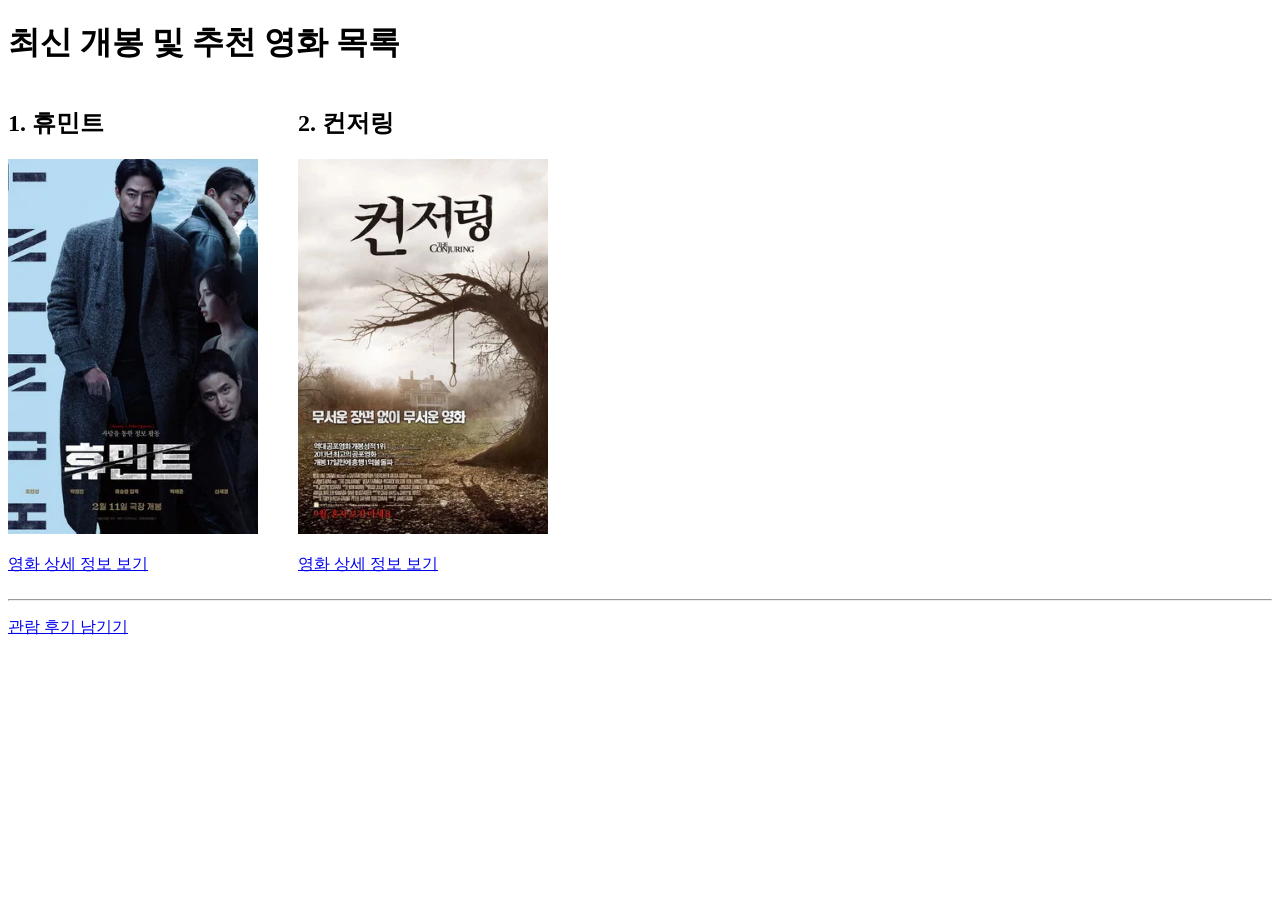
<file: index.html>
<!DOCTYPE html>
<html lang="ko">
<head>
    <meta charset="UTF-8">
    <title>영화 소개 사이트</title>
</head>
<body>
    <h1>최신 개봉 및 추천 영화 목록</h1>

    <div style="display: flex; gap: 40px;">
        
        <section>
            <h2>1. 휴민트</h2>
            <img src="images/poster1.jpg" alt="휴민트 포스터" width="250">
            <p><a href="movie/movie1.html">영화 상세 정보 보기</a></p>
        </section>

        <section>
            <h2>2. 컨저링</h2>
            <img src="images/poster2.jpg" alt="컨저링 포스터" width="250">
            <p><a href="movie/movie2.html">영화 상세 정보 보기</a></p>
        </section>
        
    </div>

    <hr>
    <p><a href="movie/form.html">관람 후기 남기기</a></p>
</body>
</html>
</file>
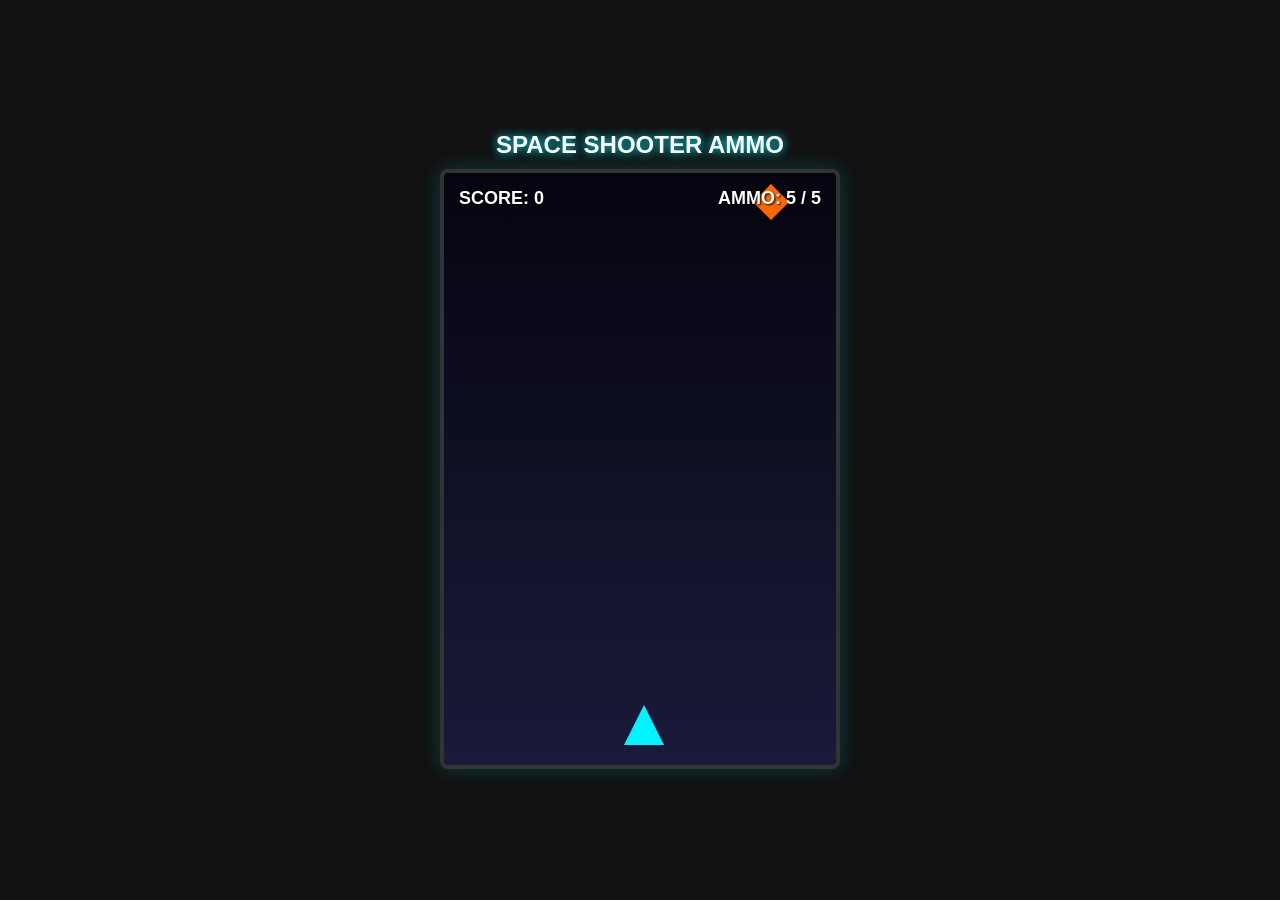
<file: GAME/shoot.html>
<!DOCTYPE html>
<html lang="ko">
<head>
    <meta charset="UTF-8">
    <meta name="viewport" content="width=device-width, initial-scale=1.0">
    <title>스페이스 슈터 - 최종 연동 버전</title>
    <link rel="stylesheet" href="shoot.css">
</head>
<body>

    <h1>SPACE SHOOTER AMMO</h1>
    <div id="game-container">
        <div id="ui-panel">
            <div id="scoreboard">SCORE: <span id="score">0</span></div>
            <div id="ammo-panel">AMMO: <span id="ammo-display">5 / 5</span></div>
        </div>
        
        <div id="player"></div>
        
        <div id="game-over">
            <h2>GAME OVER</h2>
            <div id="final-score">최종 점수: 0 점</div>
            
            <div id="ranking-board">
                <h3>🏆 TOP 5 RANKING</h3>
                <div id="ranking-list"></div>
            </div>

            <button id="restart-btn" onclick="resetGame()">다시 시작</button>
        </div>
    </div>

    <script src="shoot.js"></script>
</body>
</html>
</file>
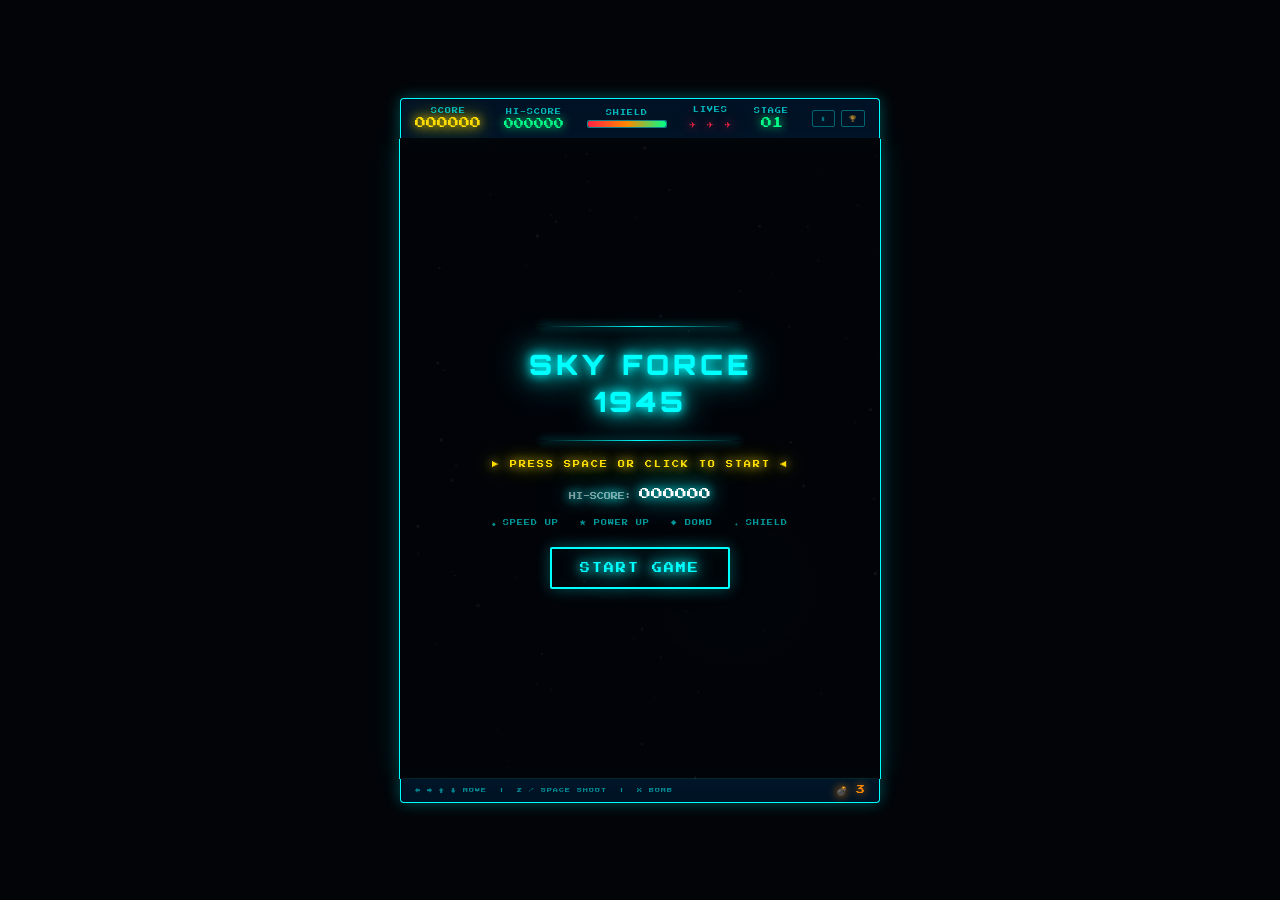
<file: GAME/shooting1945.html>
<!DOCTYPE html>
<html lang="ko">
<head>
<meta charset="UTF-8">
<meta name="viewport" content="width=device-width, initial-scale=1.0">
<title>SKY FORCE 1945</title>
<style>
  @import url('https://fonts.googleapis.com/css2?family=Press+Start+2P&family=Orbitron:wght@400;700;900&display=swap');

  :root {
    --neon-cyan: #00ffff;
    --neon-red: #ff2244;
    --neon-yellow: #ffdd00;
    --neon-green: #00ff88;
    --neon-orange: #ff8800;
    --bg-dark: #020408;
    --bg-deep: #050a10;
    --panel-bg: rgba(0, 20, 40, 0.9);
    --glow-cyan: 0 0 10px #00ffff, 0 0 20px #00ffff, 0 0 40px #00ffff;
    --glow-red: 0 0 10px #ff2244, 0 0 20px #ff2244;
    --glow-yellow: 0 0 10px #ffdd00, 0 0 20px #ffdd00;
  }

  * { margin: 0; padding: 0; box-sizing: border-box; }

  body {
    background: var(--bg-dark);
    display: flex;
    justify-content: center;
    align-items: center;
    min-height: 100vh;
    font-family: 'Press Start 2P', monospace;
    overflow: hidden;
    user-select: none;
  }

  #gameWrapper {
    position: relative;
    width: 480px;
    display: flex;
    flex-direction: column;
    align-items: center;
    gap: 0;
  }

  #hud {
    width: 480px;
    background: var(--panel-bg);
    border: 1px solid var(--neon-cyan);
    border-bottom: none;
    border-radius: 4px 4px 0 0;
    padding: 8px 14px;
    display: flex;
    justify-content: space-between;
    align-items: center;
    box-shadow: 0 0 15px rgba(0,255,255,0.3), inset 0 0 30px rgba(0,20,40,0.8);
    position: relative;
    z-index: 10;
  }

  .hud-item {
    display: flex;
    flex-direction: column;
    align-items: center;
    gap: 4px;
  }

  .hud-label {
    font-size: 6px;
    color: var(--neon-cyan);
    letter-spacing: 1px;
    opacity: 0.7;
  }

  .hud-value {
    font-size: 11px;
    color: white;
    text-shadow: var(--glow-cyan);
  }

  #scoreVal { color: var(--neon-yellow); text-shadow: var(--glow-yellow); }
  #livesVal { color: var(--neon-red); text-shadow: var(--glow-red); }
  #stageVal { color: var(--neon-green); text-shadow: 0 0 10px #00ff88; }

  #healthBar {
    width: 80px;
    height: 8px;
    background: rgba(255,255,255,0.1);
    border: 1px solid rgba(0,255,255,0.4);
    border-radius: 2px;
    overflow: hidden;
  }

  #healthFill {
    height: 100%;
    background: linear-gradient(90deg, #ff2244, #ff8800, #00ff88);
    transition: width 0.2s;
    border-radius: 2px;
    box-shadow: 0 0 8px #00ff88;
  }

  canvas {
    display: block;
    border-left: 1px solid var(--neon-cyan);
    border-right: 1px solid var(--neon-cyan);
    box-shadow: 
      0 0 30px rgba(0,255,255,0.15),
      -2px 0 15px rgba(0,255,255,0.1),
      2px 0 15px rgba(0,255,255,0.1);
    background: #020408;
  }

  #bottomBar {
    width: 480px;
    background: var(--panel-bg);
    border: 1px solid var(--neon-cyan);
    border-top: none;
    border-radius: 0 0 4px 4px;
    padding: 6px 14px;
    display: flex;
    justify-content: space-between;
    align-items: center;
    box-shadow: 0 0 15px rgba(0,255,255,0.3);
  }

  .controls-hint {
    font-size: 5px;
    color: rgba(0,255,255,0.5);
    letter-spacing: 1px;
  }

  #bombCount {
    font-size: 9px;
    color: var(--neon-orange);
    text-shadow: 0 0 10px #ff8800;
  }

  /* Overlay screens */
  #overlay {
    position: absolute;
    top: 40px;
    left: 0;
    width: 480px;
    height: 640px;
    display: flex;
    flex-direction: column;
    justify-content: center;
    align-items: center;
    background: rgba(2,4,8,0.92);
    z-index: 100;
    gap: 20px;
  }

  #overlay.hidden { display: none; }

  .overlay-title {
    font-family: 'Orbitron', sans-serif;
    font-size: 28px;
    font-weight: 900;
    color: var(--neon-cyan);
    text-shadow: var(--glow-cyan);
    letter-spacing: 4px;
    text-align: center;
    line-height: 1.3;
  }

  .overlay-sub {
    font-size: 7px;
    color: var(--neon-yellow);
    text-shadow: var(--glow-yellow);
    letter-spacing: 2px;
    text-align: center;
  }

  .overlay-score {
    font-size: 12px;
    color: white;
    text-shadow: var(--glow-cyan);
    text-align: center;
  }

  .btn {
    font-family: 'Press Start 2P', monospace;
    font-size: 10px;
    padding: 14px 28px;
    background: transparent;
    border: 2px solid var(--neon-cyan);
    color: var(--neon-cyan);
    cursor: pointer;
    letter-spacing: 2px;
    text-shadow: var(--glow-cyan);
    box-shadow: 0 0 15px rgba(0,255,255,0.3), inset 0 0 15px rgba(0,255,255,0.05);
    transition: all 0.2s;
    border-radius: 2px;
    text-transform: uppercase;
  }

  .btn:hover {
    background: rgba(0,255,255,0.1);
    box-shadow: var(--glow-cyan), inset 0 0 20px rgba(0,255,255,0.1);
    transform: scale(1.05);
  }

  .btn-red {
    border-color: var(--neon-red);
    color: var(--neon-red);
    text-shadow: var(--glow-red);
    box-shadow: 0 0 15px rgba(255,34,68,0.3), inset 0 0 15px rgba(255,34,68,0.05);
  }
  .btn-red:hover {
    background: rgba(255,34,68,0.1);
    box-shadow: var(--glow-red), inset 0 0 20px rgba(255,34,68,0.1);
  }

  .blink {
    animation: blink 1s step-end infinite;
  }

  @keyframes blink {
    0%, 100% { opacity: 1; }
    50% { opacity: 0; }
  }

  .scanline {
    position: absolute;
    top: 40px;
    left: 0;
    width: 480px;
    height: 640px;
    background: repeating-linear-gradient(
      0deg,
      transparent,
      transparent 2px,
      rgba(0,0,0,0.03) 2px,
      rgba(0,0,0,0.03) 4px
    );
    pointer-events: none;
    z-index: 5;
  }

  .logo-line {
    width: 200px;
    height: 1px;
    background: linear-gradient(90deg, transparent, var(--neon-cyan), transparent);
    box-shadow: 0 0 8px var(--neon-cyan);
  }

  #highScoreVal {
    font-size: 10px;
    color: var(--neon-green);
    text-shadow: 0 0 10px #00ff88;
  }

  .power-icons {
    display: flex;
    gap: 8px;
    font-size: 6px;
    color: rgba(0,255,255,0.6);
    letter-spacing: 1px;
  }

  #mobileControls { display: none; }

  /* Pause overlay */
  #pauseOverlay {
    position: absolute; top: 40px; left: 0;
    width: 480px; height: 640px;
    display: none; flex-direction: column;
    justify-content: center; align-items: center;
    background: rgba(2,4,8,0.88); z-index: 200; gap: 22px;
  }
  #pauseOverlay.active { display: flex; }

  .pause-title {
    font-family: 'Orbitron', sans-serif;
    font-size: 32px; font-weight: 900;
    color: var(--neon-cyan); text-shadow: var(--glow-cyan); letter-spacing: 6px;
  }
  .pause-btns { display: flex; flex-direction: column; gap: 14px; align-items: center; }

  .btn-sm {
    font-family: 'Press Start 2P', monospace;
    font-size: 9px; padding: 11px 24px; background: transparent;
    border: 2px solid var(--neon-cyan); color: var(--neon-cyan); cursor: pointer;
    letter-spacing: 2px; text-shadow: var(--glow-cyan);
    box-shadow: 0 0 12px rgba(0,255,255,0.25);
    transition: all 0.2s; border-radius: 2px; text-transform: uppercase;
  }
  .btn-sm:hover { background: rgba(0,255,255,0.1); box-shadow: var(--glow-cyan); transform: scale(1.05); }
  .btn-sm.red { border-color: var(--neon-red); color: var(--neon-red); text-shadow: var(--glow-red); box-shadow: 0 0 12px rgba(255,34,68,0.25); }
  .btn-sm.red:hover { background: rgba(255,34,68,0.1); box-shadow: var(--glow-red); }

  /* 랭킹 모달 */
  #rankingModal {
    position: absolute; top: 40px; left: 0;
    width: 480px; height: 640px;
    display: none; flex-direction: column;
    justify-content: center; align-items: center;
    background: rgba(2,4,8,0.95); z-index: 300; gap: 16px;
  }
  #rankingModal.active { display: flex; }

  .ranking-title {
    font-family: 'Orbitron', sans-serif; font-size: 20px; font-weight: 900;
    color: var(--neon-yellow); text-shadow: var(--glow-yellow); letter-spacing: 4px;
  }
  .ranking-sep { width: 320px; height: 1px; background: linear-gradient(90deg, transparent, var(--neon-yellow), transparent); }
  .ranking-table { width: 340px; border-collapse: collapse; }
  .ranking-table tr { border-bottom: 1px solid rgba(0,255,255,0.12); }
  .ranking-table td { padding: 11px 8px; font-size: 9px; color: white; letter-spacing: 1px; }
  .ranking-table td:first-child { width: 44px; text-align: center; }
  .ranking-table td:last-child  { text-align: right; color: var(--neon-yellow); }
  .r1 td { color: #ffd700 !important; font-size: 10px; }
  .r2 td:first-child { color: #c0c0c0 !important; }
  .r3 td:first-child { color: #cd7f32 !important; }
  .r-empty td { color: rgba(255,255,255,0.2) !important; }

  /* HUD 버튼 그룹 */
  #hudBtns { display: flex; gap: 6px; }
  .hud-btn {
    font-family: 'Press Start 2P', monospace; font-size: 6px; padding: 4px 7px;
    background: transparent; border: 1px solid rgba(0,255,255,0.35);
    color: rgba(0,255,255,0.65); cursor: pointer; border-radius: 2px;
    transition: all 0.18s; letter-spacing: 1px;
  }
  .hud-btn:hover { background: rgba(0,255,255,0.1); border-color: var(--neon-cyan); color: var(--neon-cyan); }

  @media (max-width: 520px) { #gameWrapper { transform: scale(0.85); transform-origin: top center; } }
</style>
</head>
<body>

<div id="gameWrapper">
  <!-- HUD -->
  <div id="hud">
    <div class="hud-item">
      <span class="hud-label">SCORE</span>
      <span class="hud-value" id="scoreVal">000000</span>
    </div>
    <div class="hud-item">
      <span class="hud-label">HI-SCORE</span>
      <span class="hud-value" id="highScoreVal">000000</span>
    </div>
    <div class="hud-item">
      <span class="hud-label">SHIELD</span>
      <div id="healthBar"><div id="healthFill" style="width:100%"></div></div>
    </div>
    <div class="hud-item">
      <span class="hud-label">LIVES</span>
      <span class="hud-value" id="livesVal">✈ ✈ ✈</span>
    </div>
    <div class="hud-item">
      <span class="hud-label">STAGE</span>
      <span class="hud-value" id="stageVal">01</span>
    </div>
    <div id="hudBtns">
      <button class="hud-btn" id="pauseBtn" title="P키">⏸</button>
      <button class="hud-btn" id="rankBtn" title="랭킹">🏆</button>
    </div>
  </div>

  <!-- Canvas -->
  <canvas id="gameCanvas" width="480" height="640"></canvas>

  <!-- Scanline overlay -->
  <div class="scanline"></div>

  <!-- Pause Overlay -->
  <div id="pauseOverlay">
    <div class="pause-title">PAUSED</div>
    <div class="logo-line"></div>
    <div class="pause-btns">
      <button class="btn-sm" id="resumeBtn">▶ RESUME</button>
      <button class="btn-sm" id="restartBtn">↺ RESTART</button>
      <button class="btn-sm red" id="mainMenuBtn">⌂ MAIN MENU</button>
    </div>
    <div style="font-size:6px;color:rgba(0,255,255,0.4);letter-spacing:1px;margin-top:8px">P KEY TO RESUME</div>
  </div>

  <!-- Ranking Modal -->
  <div id="rankingModal">
    <div class="ranking-title">🏆 TOP 5 RANKING</div>
    <div class="ranking-sep"></div>
    <table class="ranking-table" id="rankingTable"></table>
    <div class="ranking-sep"></div>
    <button class="btn-sm" id="rankCloseBtn">CLOSE</button>
  </div>

  <!-- Overlay -->
  <div id="overlay">
    <div class="logo-line"></div>
    <div class="overlay-title">SKY FORCE<br>1945</div>
    <div class="logo-line"></div>
    <div class="overlay-sub blink">▶ PRESS SPACE OR CLICK TO START ◀</div>
    <div class="overlay-score">
      <span style="font-size:7px;color:rgba(255,255,255,0.5)">HI-SCORE: </span>
      <span id="overlayHi">000000</span>
    </div>
    <div class="power-icons">
      ◆ SPEED UP &nbsp; ★ POWER UP &nbsp; ♦ BOMB &nbsp; ✦ SHIELD
    </div>
    <button class="btn" id="startBtn">START GAME</button>
  </div>

  <!-- Bottom bar -->
  <div id="bottomBar">
    <span class="controls-hint">← → ↑ ↓ MOVE &nbsp;|&nbsp; Z / SPACE SHOOT &nbsp;|&nbsp; X BOMB</span>
    <span id="bombCount">💣 3</span>
  </div>
</div>

<script>
const canvas = document.getElementById('gameCanvas');
const ctx = canvas.getContext('2d');

// roundRect 폴리필 (구버전 브라우저 대비)
if (!CanvasRenderingContext2D.prototype.roundRect) {
  CanvasRenderingContext2D.prototype.roundRect = function(x,y,w,h,r){
    r=Math.min(r,w/2,h/2);
    this.beginPath();
    this.moveTo(x+r,y);
    this.lineTo(x+w-r,y); this.arcTo(x+w,y,x+w,y+r,r);
    this.lineTo(x+w,y+h-r); this.arcTo(x+w,y+h,x+w-r,y+h,r);
    this.lineTo(x+r,y+h); this.arcTo(x,y+h,x,y+h-r,r);
    this.lineTo(x,y+r); this.arcTo(x,y,x+r,y,r);
    this.closePath();
    return this;
  };
}

const W = canvas.width;
const H = canvas.height;

// ─── Game State ───────────────────────────────────────────────
let state = 'menu'; // menu | playing | paused | gameover | stageclear
let score = 0;
let hiScore = parseInt(localStorage.getItem('sf1945_hi') || '0');
let rankings = JSON.parse(localStorage.getItem('sf1945_rankings') || '[]'); // [{score, stage, date}]
let lives = 3;
let stage = 1;
let bombs = 3;
let frameCount = 0;
let bossActive = false;
let stageEnemyCount = 0;
let stageKillCount = 0;

// ─── Keys ────────────────────────────────────────────────────
const keys = {};
document.addEventListener('keydown', e => {
  keys[e.code] = true;
  if (state === 'playing') {
    if (e.code === 'KeyX' || e.code === 'KeyB') useBomb();
  }
  if ((e.code === 'Space' || e.code === 'Enter') && state === 'menu') startGame();
  if ((e.code === 'Escape' || e.code === 'KeyP') && (state === 'playing' || state === 'paused')) {
    if (document.getElementById('rankingModal').classList.contains('active')) { hideRanking(); }
    else togglePause();
  }
  if ((e.code === 'Space' || e.code === 'Enter') && state === 'gameover') { state='menu'; showOverlay('menu'); }
  if (e.code === 'Space' && state === 'stageclear') nextStage();
  e.preventDefault();
});
document.addEventListener('keyup', e => { keys[e.code] = false; });

// ─── Entities ─────────────────────────────────────────────────
let player = null, bullets = [], enemyBullets = [], enemies = [], particles = [], powerups = [], boss = null;

// ─── Stars ───────────────────────────────────────────────────
const stars = [];
function initStars() {
  for (let i = 0; i < 120; i++) {
    stars.push({
      x: Math.random() * W,
      y: Math.random() * H,
      r: Math.random() * 1.5 + 0.2,
      speed: Math.random() * 1.5 + 0.3,
      brightness: Math.random()
    });
  }
}

// ─── Player ──────────────────────────────────────────────────
function createPlayer() {
  return {
    x: W / 2, y: H - 80,
    w: 36, h: 36,
    speed: 5,
    hp: 100, maxHp: 100,
    fireRate: 8,
    fireCooldown: 0,
    power: 1, // 1-5
    invincible: 0,
    trail: [],
    bombBlast: 0,
  };
}

// ─── Draw Player ─────────────────────────────────────────────
function drawPlayer(p) {
  if (p.invincible > 0 && Math.floor(p.invincible / 4) % 2 === 0) return;

  const x = p.x, y = p.y;

  // Engine glow
  ctx.save();
  const eg = ctx.createRadialGradient(x, y+22, 0, x, y+22, 18);
  eg.addColorStop(0, 'rgba(0,180,255,0.6)');
  eg.addColorStop(1, 'rgba(0,60,180,0)');
  ctx.fillStyle = eg;
  ctx.beginPath(); ctx.ellipse(x, y+22, 10, 18, 0, 0, Math.PI*2); ctx.fill();
  ctx.restore();

  // Thruster flame
  ctx.save();
  ctx.globalAlpha = 0.85 + Math.sin(frameCount*0.3)*0.15;
  const fl = ctx.createLinearGradient(x, y+18, x, y+32+Math.sin(frameCount*0.2)*6);
  fl.addColorStop(0, '#00ccff');
  fl.addColorStop(0.5, '#0044ff');
  fl.addColorStop(1, 'rgba(0,0,255,0)');
  ctx.fillStyle = fl;
  ctx.beginPath();
  ctx.moveTo(x-7, y+18);
  ctx.lineTo(x+7, y+18);
  ctx.lineTo(x, y+32+Math.sin(frameCount*0.2)*6);
  ctx.closePath();
  ctx.fill();
  ctx.restore();

  // Body
  ctx.save();
  // Main fuselage
  const bodyGrad = ctx.createLinearGradient(x-18, y-18, x+18, y+18);
  bodyGrad.addColorStop(0, '#bde8ff');
  bodyGrad.addColorStop(0.5, '#6acfff');
  bodyGrad.addColorStop(1, '#1a6099');
  ctx.fillStyle = bodyGrad;
  ctx.beginPath();
  ctx.moveTo(x, y-18);        // nose
  ctx.lineTo(x+5, y-5);
  ctx.lineTo(x+18, y+8);     // right wing tip
  ctx.lineTo(x+12, y+18);
  ctx.lineTo(x+6, y+12);
  ctx.lineTo(x, y+15);
  ctx.lineTo(x-6, y+12);
  ctx.lineTo(x-12, y+18);
  ctx.lineTo(x-18, y+8);
  ctx.lineTo(x-5, y-5);
  ctx.closePath();
  ctx.fill();

  // Cockpit
  ctx.fillStyle = 'rgba(0,220,255,0.7)';
  ctx.beginPath();
  ctx.ellipse(x, y-4, 5, 7, 0, 0, Math.PI*2);
  ctx.fill();

  // Wing stripe
  ctx.strokeStyle = 'rgba(0,200,255,0.5)';
  ctx.lineWidth = 1;
  ctx.beginPath(); ctx.moveTo(x-18, y+8); ctx.lineTo(x+18, y+8); ctx.stroke();

  ctx.restore();

  // Shield ring
  if (p.invincible > 0) {
    ctx.save();
    ctx.globalAlpha = p.invincible / 120;
    ctx.strokeStyle = '#00ffff';
    ctx.lineWidth = 2;
    ctx.shadowColor = '#00ffff';
    ctx.shadowBlur = 15;
    ctx.beginPath(); ctx.arc(x, y, 30, 0, Math.PI*2); ctx.stroke();
    ctx.restore();
  }
}

// ─── Bullets ─────────────────────────────────────────────────
function shoot() {
  const p = player;
  const bx = p.x, by = p.y - 20;
  const pw = p.power;

  if (pw === 1) {
    bullets.push({ x: bx, y: by, w: 3, h: 12, vy: -14, color: '#00ffff', dmg: 10 });
  } else if (pw === 2) {
    bullets.push({ x: bx-6, y: by, w: 3, h: 12, vy: -14, color: '#00ffff', dmg: 10 });
    bullets.push({ x: bx+6, y: by, w: 3, h: 12, vy: -14, color: '#00ffff', dmg: 10 });
  } else if (pw === 3) {
    bullets.push({ x: bx, y: by, w: 4, h: 14, vy: -15, color: '#ffff00', dmg: 12 });
    bullets.push({ x: bx-10, y: by, w: 3, h: 12, vy: -14, color: '#00ffff', dmg: 10 });
    bullets.push({ x: bx+10, y: by, w: 3, h: 12, vy: -14, color: '#00ffff', dmg: 10 });
  } else if (pw === 4) {
    bullets.push({ x: bx, y: by, w: 4, h: 14, vy: -15, color: '#ffff00', dmg: 15 });
    bullets.push({ x: bx-10, y: by, w: 3, h: 12, vy: -14, color: '#00ffff', dmg: 10 });
    bullets.push({ x: bx+10, y: by, w: 3, h: 12, vy: -14, color: '#00ffff', dmg: 10 });
    bullets.push({ x: bx-18, y: by+4, w: 3, h: 10, vy: -12, vx: -1, color: '#ff88ff', dmg: 8 });
    bullets.push({ x: bx+18, y: by+4, w: 3, h: 10, vy: -12, vx: 1, color: '#ff88ff', dmg: 8 });
  } else {
    bullets.push({ x: bx, y: by, w: 5, h: 16, vy: -16, color: '#ff4400', dmg: 20 });
    bullets.push({ x: bx-10, y: by, w: 4, h: 14, vy: -15, color: '#ffff00', dmg: 15 });
    bullets.push({ x: bx+10, y: by, w: 4, h: 14, vy: -15, color: '#ffff00', dmg: 15 });
    bullets.push({ x: bx-20, y: by+4, w: 3, h: 12, vy: -13, vx: -0.5, color: '#00ffff', dmg: 10 });
    bullets.push({ x: bx+20, y: by+4, w: 3, h: 12, vy: -13, vx: 0.5, color: '#00ffff', dmg: 10 });
  }
}

// ─── Enemies ─────────────────────────────────────────────────
const ENEMY_TYPES = {
  fighter: { hp: 20, speed: 1.5, score: 100, w: 28, h: 28, color: '#ff4444', fireRate: 80 },
  bomber:  { hp: 60, speed: 0.8, score: 250, w: 38, h: 32, color: '#ff8800', fireRate: 50 },
  fast:    { hp: 10, speed: 3.0, score: 150, w: 22, h: 22, color: '#ff22aa', fireRate: 120 },
  heavy:   { hp: 120, speed: 0.5, score: 400, w: 44, h: 40, color: '#aa44ff', fireRate: 40 },
};

function spawnEnemy(type, x, y, path) {
  const t = ENEMY_TYPES[type];
  enemies.push({
    type, x, y,
    w: t.w, h: t.h,
    hp: t.hp + (stage-1)*10,
    maxHp: t.hp + (stage-1)*10,
    speed: t.speed,
    score: t.score,
    color: t.color,
    fireRate: t.fireRate,
    fireCooldown: Math.random()*t.fireRate,
    path: path || null,
    pathIdx: 0,
    vx: 0, vy: t.speed,
    angle: 0,
    dead: false,
  });
  stageEnemyCount++;
}

function drawEnemy(e) {
  const x = e.x, y = e.y;
  ctx.save();
  ctx.translate(x, y);

  if (e.type === 'fighter') {
    const g = ctx.createLinearGradient(-14,-14,14,14);
    g.addColorStop(0,'#ff6666'); g.addColorStop(1,'#880000');
    ctx.fillStyle = g;
    ctx.beginPath();
    ctx.moveTo(0,14); ctx.lineTo(14,-10); ctx.lineTo(6,-4);
    ctx.lineTo(0,-14); ctx.lineTo(-6,-4); ctx.lineTo(-14,-10);
    ctx.closePath(); ctx.fill();
    ctx.fillStyle='#ffaaaa';
    ctx.beginPath(); ctx.ellipse(0,0,4,6,0,0,Math.PI*2); ctx.fill();
  } else if (e.type === 'bomber') {
    ctx.fillStyle = '#cc5500';
    ctx.beginPath();
    ctx.moveTo(0,18); ctx.lineTo(20,-8); ctx.lineTo(14,-14);
    ctx.lineTo(0,-10); ctx.lineTo(-14,-14); ctx.lineTo(-20,-8);
    ctx.closePath(); ctx.fill();
    ctx.fillStyle='#ff8844';
    ctx.fillRect(-6,-8,12,14);
    // engine nacelles
    ctx.fillStyle='#884400';
    ctx.beginPath(); ctx.ellipse(-15,-2,5,3,0.3,0,Math.PI*2); ctx.fill();
    ctx.beginPath(); ctx.ellipse(15,-2,5,3,-0.3,0,Math.PI*2); ctx.fill();
  } else if (e.type === 'fast') {
    ctx.fillStyle = '#ff22aa';
    ctx.beginPath();
    ctx.moveTo(0,11); ctx.lineTo(11,-4); ctx.lineTo(0,-11); ctx.lineTo(-11,-4);
    ctx.closePath(); ctx.fill();
    ctx.fillStyle='#ffaaee';
    ctx.beginPath(); ctx.arc(0,0,3,0,Math.PI*2); ctx.fill();
  } else if (e.type === 'heavy') {
    const g = ctx.createLinearGradient(-22,-20,22,20);
    g.addColorStop(0,'#cc88ff'); g.addColorStop(1,'#440088');
    ctx.fillStyle = g;
    ctx.beginPath();
    ctx.moveTo(0,20); ctx.lineTo(22,-6); ctx.lineTo(18,-18);
    ctx.lineTo(0,-12); ctx.lineTo(-18,-18); ctx.lineTo(-22,-6);
    ctx.closePath(); ctx.fill();
    ctx.fillStyle='rgba(200,150,255,0.5)';
    ctx.beginPath(); ctx.ellipse(0,-2,7,10,0,0,Math.PI*2); ctx.fill();
  }

  // HP bar
  if (e.hp < e.maxHp) {
    const bw = e.w;
    ctx.fillStyle='rgba(0,0,0,0.5)';
    ctx.fillRect(-bw/2, -e.h/2-8, bw, 4);
    ctx.fillStyle='#00ff88';
    ctx.fillRect(-bw/2, -e.h/2-8, bw*(e.hp/e.maxHp), 4);
  }

  ctx.restore();
}

// ─── Boss ────────────────────────────────────────────────────
// 보스 타입 목록 (스테이지에 따라 순환)
const BOSS_DEFS = [
  { name:'IRON EAGLE',   w:96, h:84,  color1:'#4488ff', color2:'#0022aa', auraColor:'100,160,255' },
  { name:'DEATH SERPENT',w:100,h:72,  color1:'#22cc44', color2:'#005511', auraColor:'50,200,80'  },
  { name:'CRIMSON SKULL',w:90, h:90,  color1:'#ff3322', color2:'#880000', auraColor:'255,60,40'  },
  { name:'VOID EMPRESS', w:104,h:88,  color1:'#cc44ff', color2:'#440088', auraColor:'180,60,255' },
  { name:'GOLDEN TYRANT',w:108,h:80,  color1:'#ffcc00', color2:'#884400', auraColor:'255,200,0'  },
];

function createBoss() {
  const idx = (stage - 1) % BOSS_DEFS.length;
  const def = BOSS_DEFS[idx];
  return {
    x: W/2, y: -80,
    w: def.w, h: def.h,
    hp: 800 + stage*200,
    maxHp: 800 + stage*200,
    phase: 1,
    vx: 1.5, vy: 0.8,
    targetY: 120,
    fireTimer: 0,
    angle: 0,
    pattern: 0,
    patternTimer: 0,
    arrived: false,
    dead: false,
    score: 5000 + stage*1000,
    bossType: idx,
    def: def,
  };
}

// ── 공통: 오라 + HP바 ──────────────────────────────────────────
function drawBossAura(b, r) {
  const hp = b.hp/b.maxHp;
  const aura = ctx.createRadialGradient(0,0,18,0,0,r);
  const [ar,ag,ab] = b.def.auraColor.split(',');
  aura.addColorStop(0, `rgba(${ar},${ag},${ab},${hp>0.5?0.28:0.45})`);
  aura.addColorStop(1, 'rgba(0,0,0,0)');
  ctx.fillStyle = aura;
  ctx.beginPath(); ctx.arc(0,0,r,0,Math.PI*2); ctx.fill();
}
function drawBossHPBar(b, hw) {
  const hp = b.hp/b.maxHp;
  const bw = hw*2;
  ctx.fillStyle='rgba(0,0,0,0.75)';
  ctx.fillRect(-hw, -b.h/2-14, bw, 8);
  const barGrad = ctx.createLinearGradient(-hw,-b.h/2-14, hw,-b.h/2-14);
  barGrad.addColorStop(0, hp>0.5?b.def.color1:'#ff2200');
  barGrad.addColorStop(1, hp>0.5?b.def.color2:'#880000');
  ctx.fillStyle = barGrad;
  ctx.fillRect(-hw, -b.h/2-14, bw*hp, 8);
  ctx.strokeStyle='rgba(255,255,255,0.25)'; ctx.lineWidth=1;
  ctx.strokeRect(-hw, -b.h/2-14, bw, 8);
}

// ── 보스 0: IRON EAGLE (파란 전투기형) ────────────────────────
function drawBoss0(b) {
  const hp = b.hp/b.maxHp;
  const pulse = Math.sin(frameCount*0.12)*3;
  const c1 = hp>0.5?b.def.color1:'#ff6644', c2 = hp>0.5?b.def.color2:'#aa2200';

  drawBossAura(b, 80);

  // 동체
  const bodyG = ctx.createLinearGradient(-20,-42,20,42);
  bodyG.addColorStop(0, c1); bodyG.addColorStop(1, c2);
  ctx.fillStyle = bodyG;
  ctx.beginPath();
  ctx.moveTo(0,-42);
  ctx.bezierCurveTo(12,-30, 16,-10, 14,20);
  ctx.lineTo(8,38); ctx.lineTo(0,30); ctx.lineTo(-8,38);
  ctx.lineTo(-14,20);
  ctx.bezierCurveTo(-16,-10, -12,-30, 0,-42);
  ctx.fill();

  // 왼쪽 날개
  ctx.beginPath();
  ctx.moveTo(-14,0); ctx.lineTo(-52,-8+pulse); ctx.lineTo(-48,22); ctx.lineTo(-14,24);
  ctx.closePath();
  ctx.fillStyle = c1; ctx.fill();
  // 오른쪽 날개
  ctx.beginPath();
  ctx.moveTo(14,0); ctx.lineTo(52,-8+pulse); ctx.lineTo(48,22); ctx.lineTo(14,24);
  ctx.closePath();
  ctx.fill();

  // 후미 날개
  ctx.beginPath();
  ctx.moveTo(-8,30); ctx.lineTo(-26,42+pulse*0.5); ctx.lineTo(-16,46); ctx.lineTo(-6,36);
  ctx.closePath(); ctx.fillStyle=c2; ctx.fill();
  ctx.beginPath();
  ctx.moveTo(8,30); ctx.lineTo(26,42+pulse*0.5); ctx.lineTo(16,46); ctx.lineTo(6,36);
  ctx.closePath(); ctx.fill();

  // 엔진 4개
  [-34,-18,18,34].forEach(ex=>{
    ctx.fillStyle='#001133';
    ctx.beginPath(); ctx.ellipse(ex,26,5,8,0,0,Math.PI*2); ctx.fill();
    const fl=ctx.createLinearGradient(ex,30,ex,46+pulse);
    fl.addColorStop(0,'rgba(80,180,255,0.9)'); fl.addColorStop(1,'rgba(0,80,255,0)');
    ctx.fillStyle=fl;
    ctx.beginPath(); ctx.moveTo(ex-4,30); ctx.lineTo(ex+4,30); ctx.lineTo(ex,46+pulse); ctx.closePath(); ctx.fill();
  });

  // 조종석
  const cockG=ctx.createLinearGradient(-8,-28,8,-4);
  cockG.addColorStop(0,'rgba(180,230,255,0.9)'); cockG.addColorStop(1,'rgba(60,140,220,0.5)');
  ctx.fillStyle=cockG;
  ctx.beginPath(); ctx.ellipse(0,-18,7,12,0,0,Math.PI*2); ctx.fill();

  // 미사일 포드 (날개 끝)
  [-48,48].forEach(mx=>{
    ctx.fillStyle='#223355';
    ctx.beginPath(); ctx.ellipse(mx,4,4,9,0,0,Math.PI*2); ctx.fill();
    ctx.fillStyle=hp>0.5?'#4488ff':'#ff4400';
    ctx.beginPath(); ctx.arc(mx,12,3,0,Math.PI*2); ctx.fill();
  });

  drawBossHPBar(b,60);
}

// ── 보스 1: DEATH SERPENT (녹색 다관절 뱀형) ──────────────────
function drawBoss1(b) {
  const hp = b.hp/b.maxHp;
  const t = frameCount*0.08;
  const c1=hp>0.5?b.def.color1:'#ff6622', c2=hp>0.5?b.def.color2:'#882200';

  drawBossAura(b, 76);

  // 몸통 세그먼트 (물결)
  const segs = 7;
  for(let i=segs-1;i>=0;i--){
    const si = i/(segs-1);
    const sx = Math.sin(t + i*0.7)*18*(1-si*0.4);
    const sy = -30 + i*13;
    const sr = 14-i*1.2;
    const sg = ctx.createRadialGradient(sx,sy,0,sx,sy,sr);
    sg.addColorStop(0, i===0?'#88ffaa':c1);
    sg.addColorStop(1, c2);
    ctx.fillStyle=sg;
    ctx.beginPath(); ctx.arc(sx,sy,sr,0,Math.PI*2); ctx.fill();
    // 비늘 무늬
    if(i>0){
      ctx.strokeStyle='rgba(0,255,100,0.3)'; ctx.lineWidth=1;
      ctx.beginPath(); ctx.arc(sx,sy,sr-3,Math.PI*0.2,Math.PI*0.8); ctx.stroke();
    }
  }

  // 머리
  const hx=Math.sin(t)*18, hy=-30;
  ctx.fillStyle=c1;
  ctx.beginPath();
  ctx.moveTo(hx,-44); ctx.lineTo(hx+18,-28); ctx.lineTo(hx+14,-14);
  ctx.lineTo(hx,-10); ctx.lineTo(hx-14,-14); ctx.lineTo(hx-18,-28);
  ctx.closePath(); ctx.fill();

  // 눈 (두개)
  [-7,7].forEach(ex=>{
    ctx.fillStyle='#ffff00';
    ctx.beginPath(); ctx.ellipse(hx+ex,-30,5,7,0.2*(ex>0?1:-1),0,Math.PI*2); ctx.fill();
    ctx.fillStyle='#000';
    ctx.beginPath(); ctx.ellipse(hx+ex,-30,2,4,0,0,Math.PI*2); ctx.fill();
    // 눈 빛
    ctx.fillStyle='rgba(255,255,100,0.7)';
    ctx.beginPath(); ctx.arc(hx+ex-1,-32,1.5,0,Math.PI*2); ctx.fill();
  });

  // 혀
  const tongueLen=12+Math.sin(t*3)*4;
  ctx.strokeStyle='#ff2244'; ctx.lineWidth=2.5;
  ctx.beginPath(); ctx.moveTo(hx,-10); ctx.lineTo(hx,-10+tongueLen); ctx.stroke();
  ctx.beginPath(); ctx.moveTo(hx,-10+tongueLen); ctx.lineTo(hx-5,-10+tongueLen+6); ctx.stroke();
  ctx.beginPath(); ctx.moveTo(hx,-10+tongueLen); ctx.lineTo(hx+5,-10+tongueLen+6); ctx.stroke();

  // 날개 (박쥐날개형)
  const wingFlap=Math.sin(t*2)*8;
  ctx.fillStyle=hp>0.5?'rgba(30,160,60,0.7)':'rgba(180,60,20,0.7)';
  ctx.beginPath();
  ctx.moveTo(-14,-10); ctx.quadraticCurveTo(-50,-20+wingFlap,-55,10+wingFlap);
  ctx.quadraticCurveTo(-40,20,-14,8); ctx.closePath(); ctx.fill();
  ctx.beginPath();
  ctx.moveTo(14,-10); ctx.quadraticCurveTo(50,-20+wingFlap,55,10+wingFlap);
  ctx.quadraticCurveTo(40,20,14,8); ctx.closePath(); ctx.fill();

  drawBossHPBar(b, 58);
}

// ── 보스 2: CRIMSON SKULL (붉은 해골 요새형) ──────────────────
function drawBoss2(b) {
  const hp = b.hp/b.maxHp;
  const t = frameCount;
  const rot = Math.sin(t*0.04)*0.08;

  drawBossAura(b, 78);
  ctx.rotate(rot);

  // 외부 회전 링
  ctx.strokeStyle=hp>0.5?'rgba(255,60,40,0.5)':'rgba(255,200,0,0.5)';
  ctx.lineWidth=4;
  ctx.setLineDash([12,8]);
  ctx.lineDashOffset=-t*0.8;
  ctx.beginPath(); ctx.arc(0,0,52,0,Math.PI*2); ctx.stroke();
  ctx.setLineDash([]);

  // 포탑 4개 (회전링 위)
  for(let i=0;i<4;i++){
    const a=i*Math.PI/2+t*0.02;
    const tx=Math.cos(a)*46, ty=Math.sin(a)*46;
    ctx.fillStyle=hp>0.5?'#881111':'#ffaa00';
    ctx.beginPath(); ctx.arc(tx,ty,7,0,Math.PI*2); ctx.fill();
    ctx.fillStyle='#330000';
    ctx.beginPath(); ctx.arc(tx,ty,3,0,Math.PI*2); ctx.fill();
  }

  ctx.rotate(-rot);

  // 해골 몸통 육각형
  ctx.fillStyle=hp>0.5?'#cc2211':'#ff4400';
  ctx.beginPath();
  for(let i=0;i<6;i++){
    const a=i*Math.PI/3-Math.PI/6;
    i===0?ctx.moveTo(Math.cos(a)*40,Math.sin(a)*40):ctx.lineTo(Math.cos(a)*40,Math.sin(a)*40);
  }
  ctx.closePath(); ctx.fill();

  // 해골 내부 어두운 패널
  ctx.fillStyle='rgba(0,0,0,0.4)';
  ctx.beginPath();
  for(let i=0;i<6;i++){
    const a=i*Math.PI/3-Math.PI/6;
    i===0?ctx.moveTo(Math.cos(a)*28,Math.sin(a)*28):ctx.lineTo(Math.cos(a)*28,Math.sin(a)*28);
  }
  ctx.closePath(); ctx.fill();

  // 눈구멍 2개
  const eyePulse=0.85+Math.sin(t*0.12)*0.15;
  [-13,13].forEach(ex=>{
    // 소켓
    ctx.fillStyle='#000';
    ctx.beginPath(); ctx.ellipse(ex,-8,9,11,0,0,Math.PI*2); ctx.fill();
    // 붉은 눈빛
    const eyeG=ctx.createRadialGradient(ex,-8,0,ex,-8,8);
    eyeG.addColorStop(0,`rgba(255,50,0,${eyePulse})`);
    eyeG.addColorStop(0.6,'rgba(180,0,0,0.5)');
    eyeG.addColorStop(1,'rgba(0,0,0,0)');
    ctx.fillStyle=eyeG;
    ctx.beginPath(); ctx.ellipse(ex,-8,8,10,0,0,Math.PI*2); ctx.fill();
  });

  // 코뼈
  ctx.fillStyle='rgba(0,0,0,0.7)';
  ctx.beginPath(); ctx.moveTo(-4,4); ctx.lineTo(4,4); ctx.lineTo(2,14); ctx.lineTo(-2,14); ctx.closePath(); ctx.fill();

  // 이빨
  ctx.fillStyle='rgba(220,220,200,0.85)';
  for(let i=0;i<5;i++){
    ctx.fillRect(-16+i*8, 20, 5, 10-(i%2)*3);
  }
  // 이빨 그림자
  ctx.fillStyle='rgba(0,0,0,0.3)';
  ctx.fillRect(-16, 20, 40, 2);

  // 중앙 코어 (에너지 구)
  const coreG=ctx.createRadialGradient(0,8,0,0,8,14);
  coreG.addColorStop(0,hp>0.5?'rgba(255,200,50,0.95)':'rgba(255,80,0,0.95)');
  coreG.addColorStop(1,'rgba(0,0,0,0)');
  ctx.fillStyle=coreG;
  ctx.beginPath(); ctx.arc(0,8,14,0,Math.PI*2); ctx.fill();

  drawBossHPBar(b, 60);
}

// ── 보스 3: VOID EMPRESS (보라 여왕 형태) ─────────────────────
function drawBoss3(b) {
  const hp = b.hp/b.maxHp;
  const t = frameCount;
  const breathe = Math.sin(t*0.06)*4;

  drawBossAura(b, 85);

  // 왕관 (위쪽 5개 뿔)
  const crownC = hp>0.5?'#dd88ff':'#ff8844';
  for(let i=0;i<5;i++){
    const cx=-28+i*14, baseY=-38;
    const tipH=12+(i===2?8:i===1||i===3?4:0);
    ctx.fillStyle=crownC;
    ctx.beginPath();
    ctx.moveTo(cx-5,baseY); ctx.lineTo(cx,baseY-tipH); ctx.lineTo(cx+5,baseY);
    ctx.closePath(); ctx.fill();
    // 보석
    if(i%2===0){
      ctx.fillStyle='rgba(255,255,150,0.9)';
      ctx.beginPath(); ctx.arc(cx,baseY-tipH*0.5,2.5,0,Math.PI*2); ctx.fill();
    }
  }

  // 망토 (뒤쪽)
  const cloakG=ctx.createLinearGradient(-52,0,52,44+breathe);
  cloakG.addColorStop(0,hp>0.5?'rgba(80,0,130,0.85)':'rgba(130,40,0,0.85)');
  cloakG.addColorStop(1,'rgba(0,0,0,0)');
  ctx.fillStyle=cloakG;
  ctx.beginPath();
  ctx.moveTo(-14,-30);
  ctx.quadraticCurveTo(-52,10,-50,44+breathe);
  ctx.quadraticCurveTo(-26,52,0,46+breathe);
  ctx.quadraticCurveTo(26,52,50,44+breathe);
  ctx.quadraticCurveTo(52,10,14,-30);
  ctx.closePath(); ctx.fill();

  // 몸체 (드레스형)
  const bodyG=ctx.createLinearGradient(-24,-36,24,38+breathe);
  bodyG.addColorStop(0,hp>0.5?'#cc55ff':'#ff6633');
  bodyG.addColorStop(0.5,hp>0.5?'#8800cc':'#cc2200');
  bodyG.addColorStop(1,hp>0.5?'#440066':'#661100');
  ctx.fillStyle=bodyG;
  ctx.beginPath();
  ctx.moveTo(0,-38);
  ctx.bezierCurveTo(18,-30,22,-10,20,10);
  ctx.quadraticCurveTo(28,30+breathe,16,42+breathe);
  ctx.quadraticCurveTo(0,48+breathe,-16,42+breathe);
  ctx.quadraticCurveTo(-28,30+breathe,-20,10);
  ctx.bezierCurveTo(-22,-10,-18,-30,0,-38);
  ctx.fill();

  // 팔 2개
  const armWave=Math.sin(t*0.07)*12;
  [[-1,1]].flat();
  // 왼팔
  ctx.strokeStyle=hp>0.5?'#aa44dd':'#dd4422'; ctx.lineWidth=8; ctx.lineCap='round';
  ctx.beginPath(); ctx.moveTo(-20,-10); ctx.quadraticCurveTo(-46,-10+armWave,-52,10+armWave); ctx.stroke();
  // 왼손 (구체)
  ctx.fillStyle=hp>0.5?'#ff88ff':'#ffaa44';
  ctx.beginPath(); ctx.arc(-52,10+armWave,9+Math.sin(t*0.15)*2,0,Math.PI*2); ctx.fill();
  ctx.fillStyle='rgba(255,255,255,0.5)';
  ctx.beginPath(); ctx.arc(-55,7+armWave,3,0,Math.PI*2); ctx.fill();
  // 오른팔
  ctx.strokeStyle=hp>0.5?'#aa44dd':'#dd4422'; ctx.lineWidth=8;
  ctx.beginPath(); ctx.moveTo(20,-10); ctx.quadraticCurveTo(46,-10-armWave,52,10-armWave); ctx.stroke();
  ctx.fillStyle=hp>0.5?'#ff88ff':'#ffaa44';
  ctx.beginPath(); ctx.arc(52,10-armWave,9+Math.sin(t*0.15+1)*2,0,Math.PI*2); ctx.fill();
  ctx.fillStyle='rgba(255,255,255,0.5)';
  ctx.beginPath(); ctx.arc(55,7-armWave,3,0,Math.PI*2); ctx.fill();

  // 얼굴
  ctx.fillStyle=hp>0.5?'#eeccff':'#ffddaa';
  ctx.beginPath(); ctx.ellipse(0,-20,13,16,0,0,Math.PI*2); ctx.fill();

  // 눈
  const eyeC=hp>0.5?'rgba(160,0,255,0.9)':'rgba(255,80,0,0.9)';
  [-6,6].forEach(ex=>{
    ctx.fillStyle='#000';
    ctx.beginPath(); ctx.ellipse(ex,-22,4,5,0,0,Math.PI*2); ctx.fill();
    ctx.fillStyle=eyeC;
    ctx.beginPath(); ctx.ellipse(ex,-22,3,4,0,0,Math.PI*2); ctx.fill();
    ctx.fillStyle='rgba(255,255,255,0.8)';
    ctx.beginPath(); ctx.arc(ex-1,-24,1.2,0,Math.PI*2); ctx.fill();
  });

  // 입
  ctx.strokeStyle='rgba(0,0,0,0.6)'; ctx.lineWidth=1.5;
  ctx.beginPath(); ctx.arc(0,-14,4,0.2,Math.PI-0.2); ctx.stroke();

  // 중앙 보석 (가슴)
  const gemG=ctx.createRadialGradient(0,-2,0,0,-2,10);
  gemG.addColorStop(0,'rgba(255,220,80,1)'); gemG.addColorStop(1,'rgba(200,100,0,0)');
  ctx.fillStyle=gemG;
  ctx.beginPath(); ctx.arc(0,-2,10,0,Math.PI*2); ctx.fill();

  drawBossHPBar(b, 64);
}

// ── 보스 4: GOLDEN TYRANT (황금 전차형 요새) ──────────────────
function drawBoss4(b) {
  const hp = b.hp/b.maxHp;
  const t = frameCount;
  const rumble = Math.sin(t*0.3)*1.5;

  drawBossAura(b, 82);

  // 무한궤도 (좌우 트랙)
  [-46,46].forEach(tx=>{
    ctx.fillStyle=hp>0.5?'#886600':'#884400';
    ctx.beginPath(); ctx.roundRect(tx-10,-32,20,68,6); ctx.fill();
    // 트랙 체인 무늬
    ctx.fillStyle='rgba(0,0,0,0.3)';
    for(let i=0;i<5;i++){
      ctx.fillRect(tx-9,-28+i*13,(t*2+i*7)%18>9?18:10,4);
    }
    // 구동 휠 (위아래)
    [[-26,true],[34,false]].forEach(([wy,isTop])=>{
      ctx.fillStyle=isTop?'#aabb00':'#664400';
      ctx.beginPath(); ctx.arc(tx,wy,9,0,Math.PI*2); ctx.fill();
      ctx.fillStyle='rgba(0,0,0,0.4)';
      ctx.beginPath(); ctx.arc(tx,wy,5,0,Math.PI*2); ctx.fill();
    });
  });

  // 차체 메인
  const hullG=ctx.createLinearGradient(-36,-30,36,36);
  hullG.addColorStop(0,hp>0.5?'#ffdd44':'#ff8800');
  hullG.addColorStop(0.5,hp>0.5?'#cc9900':'#cc4400');
  hullG.addColorStop(1,hp>0.5?'#886600':'#881100');
  ctx.fillStyle=hullG;
  ctx.beginPath(); ctx.roundRect(-36,-30,72,66,4); ctx.fill();

  // 장갑판 리벳
  ctx.fillStyle='rgba(255,255,200,0.3)';
  [[-28,-22],[28,-22],[-28,30],[28,30]].forEach(([rx,ry])=>{
    ctx.beginPath(); ctx.arc(rx+rumble*0.2,ry,3,0,Math.PI*2); ctx.fill();
  });

  // 터렛 베이스
  ctx.fillStyle=hp>0.5?'#ccaa00':'#cc5500';
  ctx.beginPath(); ctx.ellipse(0,-4,28,22,0,0,Math.PI*2); ctx.fill();

  // 터렛 포탑
  ctx.fillStyle=hp>0.5?'#ffee55':'#ff9900';
  ctx.beginPath(); ctx.roundRect(-18,-22,36,28,3); ctx.fill();

  // 주포 3개
  const gunColors=[hp>0.5?'#ffdd00':'#ff6600','#554400','#554400'];
  [-14,0,14].forEach((gx,gi)=>{
    ctx.fillStyle='#332200';
    ctx.beginPath(); ctx.roundRect(gx-4,-42,8,24,2); ctx.fill();
    ctx.fillStyle=gi===0?(hp>0.5?'#ffcc00':'#ff8800'):'#887733';
    ctx.beginPath(); ctx.arc(gx,-42,5,0,Math.PI*2); ctx.fill();
  });

  // 관측창 (조종석)
  const viewG=ctx.createLinearGradient(-10,-18,10,-4);
  viewG.addColorStop(0,'rgba(150,220,255,0.8)'); viewG.addColorStop(1,'rgba(50,100,200,0.4)');
  ctx.fillStyle=viewG;
  ctx.beginPath(); ctx.ellipse(0,-12,10,7,0,0,Math.PI*2); ctx.fill();
  // 창 반사
  ctx.fillStyle='rgba(255,255,255,0.5)';
  ctx.beginPath(); ctx.ellipse(-3,-14,4,2.5,0.4,0,Math.PI*2); ctx.fill();

  // 사이드 기관총
  [-32,32].forEach(sx=>{
    ctx.fillStyle='#443300';
    ctx.beginPath(); ctx.roundRect(sx-3,0,6,20,1); ctx.fill();
    ctx.fillStyle=hp>0.5?'#ffaa00':'#ff4400';
    ctx.beginPath(); ctx.arc(sx,20,4,0,Math.PI*2); ctx.fill();
    // 총구 화염 (랜덤)
    if(Math.random()<0.15){
      const muzzleG=ctx.createRadialGradient(sx,22,0,sx,22,6);
      muzzleG.addColorStop(0,'rgba(255,220,100,0.9)'); muzzleG.addColorStop(1,'rgba(255,100,0,0)');
      ctx.fillStyle=muzzleG;
      ctx.beginPath(); ctx.arc(sx,22,6,0,Math.PI*2); ctx.fill();
    }
  });

  // 황금 문양 (차체 정중앙)
  ctx.save();
  ctx.strokeStyle=`rgba(255,230,100,${0.4+Math.sin(t*0.1)*0.2})`;
  ctx.lineWidth=1.5;
  for(let i=0;i<6;i++){
    const a=i*Math.PI/3+t*0.01;
    ctx.beginPath(); ctx.moveTo(0,22); ctx.lineTo(Math.cos(a)*12,22+Math.sin(a)*10); ctx.stroke();
  }
  ctx.restore();

  drawBossHPBar(b, 62);
}

// ── 메인 drawBoss 디스패처 ─────────────────────────────────────
function drawBoss(b) {
  ctx.save();
  ctx.translate(b.x, b.y);
  switch(b.bossType) {
    case 0: drawBoss0(b); break;
    case 1: drawBoss1(b); break;
    case 2: drawBoss2(b); break;
    case 3: drawBoss3(b); break;
    case 4: drawBoss4(b); break;
    default: drawBoss0(b);
  }
  ctx.restore();
}

// ─── Particles ───────────────────────────────────────────────
function explode(x, y, count, colors) {
  for (let i = 0; i < count; i++) {
    const angle = Math.random() * Math.PI * 2;
    const speed = Math.random() * 4 + 1;
    particles.push({
      x, y,
      vx: Math.cos(angle) * speed,
      vy: Math.sin(angle) * speed,
      r: Math.random() * 4 + 1,
      life: Math.random() * 40 + 20,
      maxLife: 60,
      color: colors[Math.floor(Math.random()*colors.length)],
    });
  }
}

// ─── Powerups ────────────────────────────────────────────────
const POWERUP_TYPES = ['power','speed','bomb','shield','health'];
function spawnPowerup(x, y) {
  if (Math.random() > 0.35) return;
  const type = POWERUP_TYPES[Math.floor(Math.random()*POWERUP_TYPES.length)];
  powerups.push({ x, y, type, vy: 1.5, angle: 0, life: 400 });
}

function drawPowerup(p) {
  ctx.save();
  ctx.translate(p.x, p.y);
  ctx.rotate(p.angle);

  const colors = {
    power: ['#ffff00','#ff8800'],
    speed: ['#00ffff','#0088ff'],
    bomb: ['#ff4444','#ff0000'],
    shield: ['#00ff88','#008844'],
    health: ['#ff88ff','#ff44ff'],
  };
  const labels = { power:'P', speed:'S', bomb:'B', shield:'★', health:'+' };
  const [c1,c2] = colors[p.type];

  const g = ctx.createRadialGradient(0,0,4,0,0,14);
  g.addColorStop(0,c1); g.addColorStop(1,c2);
  ctx.fillStyle = g;
  ctx.beginPath(); ctx.arc(0,0,14,0,Math.PI*2); ctx.fill();

  ctx.strokeStyle='rgba(255,255,255,0.6)';
  ctx.lineWidth=1.5;
  ctx.stroke();

  ctx.fillStyle='white';
  ctx.font = `bold 10px 'Press Start 2P'`;
  ctx.textAlign='center';
  ctx.textBaseline='middle';
  ctx.fillText(labels[p.type], 0, 1);
  ctx.restore();
}

function applyPowerup(type) {
  const p = player;
  switch(type) {
    case 'power':
      p.power = Math.min(5, p.power + 1);
      showMsg('POWER UP!', '#ffff00');
      break;
    case 'speed':
      p.speed = Math.min(9, p.speed + 1);
      showMsg('SPEED UP!', '#00ffff');
      break;
    case 'bomb':
      bombs = Math.min(5, bombs + 1);
      showMsg('BOMB GET!', '#ff4444');
      updateBombCount();
      break;
    case 'shield':
      p.invincible = Math.min(300, p.invincible + 200);
      showMsg('SHIELD!', '#00ff88');
      break;
    case 'health':
      p.hp = Math.min(p.maxHp, p.hp + 30);
      updateHealthBar();
      showMsg('REPAIR!', '#ff88ff');
      break;
  }
}

// ─── Messages ────────────────────────────────────────────────
const msgs = [];
function showMsg(text, color) {
  msgs.push({ text, color, x: W/2, y: H/2, life: 80, vy: -0.5 });
}

// ─── Enemy Spawn Waves ────────────────────────────────────────
const waves = [];
let waveTimer = 0;
let currentWave = 0;

function buildWaves() {
  const w = [];
  const totalWaves = 8 + stage * 2;

  for (let i = 0; i < totalWaves; i++) {
    const delay = i * (180 - stage*10);
    if (i % 4 === 0) {
      w.push({ delay, fn: () => {
        for (let j=0;j<3;j++) spawnEnemy('fighter', 80+j*100, -30);
      }});
    } else if (i % 4 === 1) {
      w.push({ delay, fn: () => {
        for (let j=0;j<2;j++) spawnEnemy('bomber', 140+j*140, -40);
      }});
    } else if (i % 4 === 2) {
      w.push({ delay, fn: () => {
        for (let j=0;j<5;j++) spawnEnemy('fast', 50+j*80, -20);
      }});
    } else {
      w.push({ delay, fn: () => {
        spawnEnemy('heavy', W/2-60, -50);
        spawnEnemy('heavy', W/2+60, -50);
      }});
    }
  }
  // Boss wave
  w.push({ delay: totalWaves*(180-stage*10)+200, fn: () => {
    bossActive = true;
    boss = createBoss();
    showMsg('BOSS!', '#ff0000');
  }});
  return w;
}

// ─── Bomb ─────────────────────────────────────────────────────
function useBomb() {
  if (bombs <= 0) return;
  bombs--;
  updateBombCount();
  player.bombBlast = 60;
  // Damage all enemies
  enemies.forEach(e => { e.hp -= 200; });
  if (bossActive && boss) boss.hp -= 400;
  explode(W/2, H/2, 80, ['#ff8800','#ffff00','#ff4400','#ffffff']);
  showMsg('BOMB!', '#ff8800');
}

// ─── Collision ───────────────────────────────────────────────
function rectHit(ax,ay,aw,ah, bx,by,bw,bh) {
  return ax-aw/2 < bx+bw/2 && ax+aw/2 > bx-bw/2 &&
         ay-ah/2 < by+bh/2 && ay+ah/2 > by-bh/2;
}

// ─── HUD Update ──────────────────────────────────────────────
function updateHUD() {
  document.getElementById('scoreVal').textContent = String(score).padStart(6,'0');
  document.getElementById('highScoreVal').textContent = String(hiScore).padStart(6,'0');
  document.getElementById('stageVal').textContent = String(stage).padStart(2,'0');
  const l = ['✈','✈','✈'].slice(0,Math.max(0,lives)).join(' ');
  document.getElementById('livesVal').textContent = l || '---';
}

function updateHealthBar() {
  const pct = (player.hp / player.maxHp) * 100;
  document.getElementById('healthFill').style.width = pct + '%';
}

function updateBombCount() {
  document.getElementById('bombCount').textContent = '💣 ' + bombs;
}

// ─── Overlay ─────────────────────────────────────────────────
function showOverlay(type) {
  const ov = document.getElementById('overlay');
  ov.classList.remove('hidden');
  const title = ov.querySelector('.overlay-title');
  const sub = ov.querySelector('.overlay-sub');
  const btn = ov.querySelector('.btn');
  const scoreEl = ov.querySelector('.overlay-score');

  document.getElementById('overlayHi').textContent = String(hiScore).padStart(6,'0');

  if (type === 'menu') {
    title.innerHTML = 'SKY FORCE<br>1945';
    sub.textContent = '▶ PRESS SPACE OR CLICK TO START ◀';
    sub.classList.add('blink');
    btn.textContent = 'START GAME';
    btn.className = 'btn';
    scoreEl.style.display='block';
  } else if (type === 'gameover') {
    title.innerHTML = 'GAME OVER';
    title.style.color='#ff2244';
    title.style.textShadow='0 0 10px #ff2244, 0 0 20px #ff2244';
    sub.textContent = 'SCORE: ' + String(score).padStart(6,'0');
    sub.classList.remove('blink');
    btn.textContent = 'TRY AGAIN';
    btn.className = 'btn btn-red';
    scoreEl.style.display='none';
  } else if (type === 'stageclear') {
    title.innerHTML = `STAGE ${stage}<br>CLEAR!`;
    title.style.color='#00ff88';
    title.style.textShadow='0 0 10px #00ff88, 0 0 20px #00ff88';
    sub.textContent = '▶ PRESS SPACE TO CONTINUE ◀';
    sub.classList.add('blink');
    btn.textContent = 'NEXT STAGE';
    btn.className = 'btn';
    scoreEl.style.display='none';
  }
}

function hideOverlay() {
  document.getElementById('overlay').classList.add('hidden');
  document.querySelector('.overlay-title').style.color='';
  document.querySelector('.overlay-title').style.textShadow='';
}

// ─── Game Init ───────────────────────────────────────────────
function startGame() {
  score = 0; lives = 3; stage = 1; bombs = 3;
  player = createPlayer();
  bullets = []; enemyBullets = []; enemies = [];
  particles = []; powerups = [];
  boss = null; bossActive = false;
  stageEnemyCount = 0; stageKillCount = 0;
  waveTimer = 0; currentWave = 0;
  waves.length = 0;
  const built = buildWaves();
  built.forEach(w => waves.push(w));
  frameCount = 0;
  updateHUD(); updateHealthBar(); updateBombCount();
  hideOverlay();
  state = 'playing';
}

function nextStage() {
  stage++;
  bombs = Math.min(5, bombs + 1);
  player.hp = player.maxHp;
  bullets = []; enemyBullets = []; enemies = [];
  particles = []; powerups = [];
  boss = null; bossActive = false;
  stageEnemyCount = 0; stageKillCount = 0;
  waveTimer = 0; currentWave = 0;
  waves.length = 0;
  const built = buildWaves();
  built.forEach(w => waves.push(w));
  updateHUD(); updateHealthBar(); updateBombCount();
  hideOverlay();
  state = 'playing';
}

function togglePause() {
  if (state === 'playing') {
    state = 'paused';
    document.getElementById('pauseOverlay').classList.add('active');
  } else if (state === 'paused') {
    state = 'playing';
    document.getElementById('pauseOverlay').classList.remove('active');
  }
}

function resumeGame() {
  if (state !== 'paused') return;
  state = 'playing';
  document.getElementById('pauseOverlay').classList.remove('active');
}

function restartGame() {
  document.getElementById('pauseOverlay').classList.remove('active');
  startGame();
}

function goMainMenu() {
  document.getElementById('pauseOverlay').classList.remove('active');
  state = 'menu';
  showOverlay('menu');
}

function playerDie() {
  explode(player.x, player.y, 60, ['#00ffff','#0088ff','#ffffff','#ffff00']);
  lives--;
  updateHUD();
  if (lives <= 0) {
    if (score > hiScore) { hiScore = score; localStorage.setItem('sf1945_hi', hiScore); }
    saveRanking(score, stage);
    state = 'gameover';
    showOverlay('gameover');
  } else {
    player.hp = player.maxHp;
    player.x = W/2; player.y = H-80;
    player.invincible = 180;
    player.power = Math.max(1, player.power - 1);
    updateHealthBar();
  }
}

// ─── Update ──────────────────────────────────────────────────
function update() {
  if (state !== 'playing') return;
  frameCount++;

  // Stars
  stars.forEach(s => {
    s.y += s.speed;
    if (s.y > H) { s.y = 0; s.x = Math.random()*W; }
  });

  // Player movement
  const p = player;
  if (keys['ArrowLeft']  || keys['KeyA']) p.x -= p.speed;
  if (keys['ArrowRight'] || keys['KeyD']) p.x += p.speed;
  if (keys['ArrowUp']    || keys['KeyW']) p.y -= p.speed;
  if (keys['ArrowDown']  || keys['KeyS']) p.y += p.speed;
  p.x = Math.max(p.w/2, Math.min(W-p.w/2, p.x));
  p.y = Math.max(p.h/2, Math.min(H-p.h/2, p.y));

  // Trail
  p.trail.push({x:p.x, y:p.y+20});
  if (p.trail.length > 12) p.trail.shift();

  // Shoot
  p.fireCooldown--;
  if ((keys['Space'] || keys['KeyZ']) && p.fireCooldown <= 0) {
    shoot();
    p.fireCooldown = p.fireRate;
  }

  if (p.invincible > 0) p.invincible--;
  if (p.bombBlast > 0) p.bombBlast--;

  // Bullets
  for (let i = bullets.length-1; i >= 0; i--) {
    const b = bullets[i];
    b.y += b.vy;
    if (b.vx) b.x += b.vx;
    if (b.y < -20 || b.x < -20 || b.x > W+20) { bullets.splice(i,1); continue; }

    // Hit enemies
    let hit = false;
    for (let j = enemies.length-1; j >= 0; j--) {
      const e = enemies[j];
      if (rectHit(b.x,b.y,b.w,b.h, e.x,e.y,e.w,e.h)) {
        e.hp -= b.dmg;
        explode(b.x, b.y, 5, ['#ffff00','#ffffff']);
        bullets.splice(i,1); hit=true;
        if (e.hp <= 0 && !e.dead) {
          e.dead=true;
          score += e.score; stageKillCount++;
          explode(e.x,e.y,25,['#ff4400','#ff8800','#ffff00','#ffffff']);
          spawnPowerup(e.x, e.y);
          enemies.splice(j,1);
          updateHUD();
        }
        break;
      }
    }
    if (hit) continue;

    // Hit boss
    if (bossActive && boss && !boss.dead) {
      if (rectHit(b.x,b.y,b.w,b.h, boss.x,boss.y,boss.w,boss.h)) {
        boss.hp -= b.dmg;
        explode(b.x,b.y,4,['#aa44ff','#ffffff']);
        bullets.splice(i,1);
        if (boss.hp <= 0) {
          boss.dead=true; bossActive=false;
          score += boss.score;
          for(let k=0;k<120;k++) {
            setTimeout(()=>explode(boss.x+Math.random()*100-50,boss.y+Math.random()*80-40,8,['#ff4400','#ffaa00','#ff0000','#ffffff','#aa44ff']),k*30);
          }
          updateHUD();
          setTimeout(()=>{ state='stageclear'; showOverlay('stageclear'); }, 3000);
        }
      }
    }
  }

  // Enemy bullets
  for (let i = enemyBullets.length-1; i >= 0; i--) {
    const b = enemyBullets[i];
    b.x += b.vx; b.y += b.vy;
    if (b.y > H+10 || b.x < -10 || b.x > W+10) { enemyBullets.splice(i,1); continue; }
    if (p.invincible <= 0 && rectHit(b.x,b.y,6,6, p.x,p.y,p.w*0.7,p.h*0.7)) {
      enemyBullets.splice(i,1);
      p.hp -= b.dmg;
      p.invincible = 30;
      explode(p.x,p.y,8,['#ff2244','#ffffff']);
      updateHealthBar();
      if (p.hp <= 0) playerDie();
    }
  }

  // Enemy update
  for (let i = enemies.length-1; i >= 0; i--) {
    const e = enemies[i];
    // Movement
    if (e.path) {
      const pt = e.path[e.pathIdx];
      if (pt) {
        const dx = pt.x-e.x, dy = pt.y-e.y;
        const dist = Math.sqrt(dx*dx+dy*dy);
        if (dist < 4) { e.pathIdx++; }
        else { e.x += dx/dist*e.speed*1.5; e.y += dy/dist*e.speed*1.5; }
      } else { e.y += e.speed*0.5; }
    } else {
      e.y += e.speed;
      e.x += Math.sin(frameCount*0.03+i)*0.8;
    }

    if (e.y > H+60) { enemies.splice(i,1); continue; }

    // Enemy shoot
    e.fireCooldown--;
    if (e.fireCooldown <= 0) {
      e.fireCooldown = e.fireRate;
      const dx = p.x-e.x, dy = p.y-e.y;
      const d = Math.sqrt(dx*dx+dy*dy);
      const spd = 3+stage*0.3;
      enemyBullets.push({ x:e.x, y:e.y+10, vx:dx/d*spd, vy:dy/d*spd, dmg:12, color:e.color });
    }

    // Hit player
    if (p.invincible <= 0 && rectHit(e.x,e.y,e.w*0.8,e.h*0.8, p.x,p.y,p.w*0.7,p.h*0.7)) {
      p.hp -= 30; p.invincible=60;
      explode(p.x,p.y,15,['#ff2244','#ff8800','#ffffff']);
      updateHealthBar();
      if (p.hp <= 0) playerDie();
    }
  }

  // Boss update
  if (bossActive && boss && !boss.dead) {
    const b = boss;
    if (!b.arrived) {
      b.y += 1.5;
      if (b.y >= b.targetY) b.arrived = true;
    } else {
      b.x += b.vx;
      if (b.x > W-60 || b.x < 60) b.vx *= -1;
      b.patternTimer++;

      // Phase 2
      if (b.hp < b.maxHp * 0.5) b.phase = 2;

      // Fire patterns
      b.fireTimer++;
      const fr = b.phase === 1 ? 35 : 20;
      if (b.fireTimer % fr === 0) {
        const count = b.phase === 1 ? 5 : 8;
        for (let i=0; i<count; i++) {
          const a = (Math.PI/count)*i + (b.patternTimer*0.02);
          const spd = b.phase===1 ? 3 : 4;
          enemyBullets.push({ x:b.x, y:b.y+20, vx:Math.cos(a)*spd, vy:Math.sin(a)*spd+1, dmg:15, color:'#ff44ff' });
        }
      }
      // Aimed shot
      if (b.fireTimer % 60 === 0) {
        const dx=p.x-b.x, dy=p.y-b.y;
        const d=Math.sqrt(dx*dx+dy*dy);
        const spd=5;
        enemyBullets.push({ x:b.x-35,y:b.y+30, vx:dx/d*spd, vy:dy/d*spd, dmg:20, color:'#ff0000' });
        enemyBullets.push({ x:b.x+35,y:b.y+30, vx:dx/d*spd, vy:dy/d*spd, dmg:20, color:'#ff0000' });
      }
    }

    // Hit player
    if (p.invincible<=0 && rectHit(b.x,b.y,b.w*0.8,b.h*0.8, p.x,p.y,p.w*0.7,p.h*0.7)) {
      p.hp-=40; p.invincible=60;
      updateHealthBar();
      if(p.hp<=0) playerDie();
    }
  }

  // Waves
  if (!bossActive) {
    waveTimer++;
    if (currentWave < waves.length && waveTimer >= waves[currentWave].delay) {
      waves[currentWave].fn();
      currentWave++;
    }
  }

  // Powerups
  for (let i = powerups.length-1; i >= 0; i--) {
    const pu = powerups[i];
    pu.y += pu.vy;
    pu.angle += 0.04;
    pu.life--;
    if (pu.y > H+20 || pu.life<=0) { powerups.splice(i,1); continue; }
    if (rectHit(pu.x,pu.y,28,28, p.x,p.y,p.w,p.h)) {
      applyPowerup(pu.type);
      explode(pu.x,pu.y,12,['#ffffff','#ffff00','#00ffff']);
      powerups.splice(i,1);
    }
  }

  // Particles
  for (let i = particles.length-1; i >= 0; i--) {
    const pt = particles[i];
    pt.x += pt.vx; pt.y += pt.vy;
    pt.vy += 0.05;
    pt.life--;
    pt.r *= 0.97;
    if (pt.life <= 0 || pt.r < 0.3) particles.splice(i,1);
  }

  // Messages
  for (let i = msgs.length-1; i >= 0; i--) {
    const m = msgs[i];
    m.y += m.vy; m.life--;
    if (m.life<=0) msgs.splice(i,1);
  }
}

// ─── Draw ────────────────────────────────────────────────────
function draw() {
  // Background
  ctx.fillStyle = '#020408';
  ctx.fillRect(0,0,W,H);

  // Nebula
  const neb = ctx.createRadialGradient(W*0.3, H*0.4, 0, W*0.3, H*0.4, 200);
  neb.addColorStop(0,'rgba(20,0,60,0.3)'); neb.addColorStop(1,'transparent');
  ctx.fillStyle=neb; ctx.fillRect(0,0,W,H);
  const neb2 = ctx.createRadialGradient(W*0.7, H*0.7, 0, W*0.7, H*0.7, 180);
  neb2.addColorStop(0,'rgba(0,30,60,0.3)'); neb2.addColorStop(1,'transparent');
  ctx.fillStyle=neb2; ctx.fillRect(0,0,W,H);

  // Stars
  stars.forEach(s => {
    ctx.globalAlpha = 0.4 + Math.sin(frameCount*0.02+s.brightness*10)*0.3;
    ctx.fillStyle='#ffffff';
    ctx.beginPath(); ctx.arc(s.x,s.y,s.r,0,Math.PI*2); ctx.fill();
  });
  ctx.globalAlpha=1;

  // Bomb blast
  if (player && player.bombBlast > 0) {
    const alpha = player.bombBlast/60*0.4;
    ctx.fillStyle=`rgba(255,140,0,${alpha})`;
    ctx.fillRect(0,0,W,H);
    ctx.fillStyle=`rgba(255,255,200,${alpha*0.5})`;
    ctx.fillRect(0,0,W,H);
  }

  // Particles
  particles.forEach(pt => {
    ctx.globalAlpha = pt.life/pt.maxLife;
    ctx.fillStyle = pt.color;
    ctx.shadowColor = pt.color;
    ctx.shadowBlur = 6;
    ctx.beginPath(); ctx.arc(pt.x,pt.y,pt.r,0,Math.PI*2); ctx.fill();
  });
  ctx.globalAlpha=1; ctx.shadowBlur=0;

  // Player trail
  if (player) {
    player.trail.forEach((t,i) => {
      ctx.globalAlpha = (i/player.trail.length)*0.25;
      ctx.fillStyle='#0088ff';
      ctx.beginPath(); ctx.arc(t.x,t.y,4*(i/player.trail.length),0,Math.PI*2); ctx.fill();
    });
    ctx.globalAlpha=1;
  }

  // Powerups
  powerups.forEach(pu => {
    ctx.globalAlpha = pu.life < 80 ? (pu.life/80) : 1;
    drawPowerup(pu);
    ctx.globalAlpha=1;
  });

  // Enemy bullets
  enemyBullets.forEach(b => {
    ctx.save();
    ctx.shadowColor = b.color;
    ctx.shadowBlur = 8;
    ctx.fillStyle = b.color;
    ctx.beginPath(); ctx.arc(b.x, b.y, 4, 0, Math.PI*2); ctx.fill();
    ctx.restore();
  });

  // Enemies
  enemies.forEach(e => drawEnemy(e));

  // Boss
  if (bossActive && boss && !boss.dead) drawBoss(boss);

  // Player bullets
  bullets.forEach(b => {
    ctx.save();
    ctx.shadowColor = b.color;
    ctx.shadowBlur = 12;
    const g = ctx.createLinearGradient(b.x, b.y, b.x, b.y-b.h);
    g.addColorStop(0, b.color);
    g.addColorStop(1, 'rgba(255,255,255,0.8)');
    ctx.fillStyle = g;
    ctx.fillRect(b.x-b.w/2, b.y-b.h, b.w, b.h);
    ctx.restore();
  });

  // Player
  if (player && state === 'playing') drawPlayer(player);

  // Messages
  msgs.forEach(m => {
    ctx.save();
    ctx.globalAlpha = Math.min(1, m.life/20);
    ctx.fillStyle = m.color;
    ctx.shadowColor = m.color;
    ctx.shadowBlur = 20;
    ctx.font = "bold 14px 'Press Start 2P'";
    ctx.textAlign='center';
    ctx.fillText(m.text, m.x, m.y);
    ctx.restore();
  });

  // Pause overlay
  if (state === 'paused') {
    ctx.fillStyle='rgba(0,0,0,0.6)';
    ctx.fillRect(0,0,W,H);
    ctx.fillStyle='#00ffff';
    ctx.shadowColor='#00ffff';
    ctx.shadowBlur=20;
    ctx.font="bold 18px 'Press Start 2P'";
    ctx.textAlign='center';
    ctx.fillText('PAUSED', W/2, H/2-10);
    ctx.font="8px 'Press Start 2P'";
    ctx.fillText('P - RESUME', W/2, H/2+20);
    ctx.shadowBlur=0;
  }

  // Boss name label
  if (bossActive && boss && !boss.dead) {
    const bNameColor = boss.def ? boss.def.color1 : '#aa44ff';
    ctx.save();
    ctx.font="7px 'Press Start 2P'";
    ctx.textAlign='center';
    ctx.shadowColor = bNameColor; ctx.shadowBlur = 12;
    ctx.fillStyle = bNameColor;
    ctx.fillText('★ ' + (boss.def ? boss.def.name : 'BOSS') + ' ★', boss.x, boss.y - boss.h/2 - 22);
    ctx.shadowBlur=0;
    ctx.restore();
  }
}

// ─── Ranking ─────────────────────────────────────────────────
function saveRanking(sc, stg) {
  rankings.push({ score: sc, stage: stg, date: new Date().toLocaleDateString('ko-KR') });
  rankings.sort((a,b) => b.score - a.score);
  rankings = rankings.slice(0, 5);
  localStorage.setItem('sf1945_rankings', JSON.stringify(rankings));
}

function showRanking() {
  const modal = document.getElementById('rankingModal');
  const table = document.getElementById('rankingTable');
  const medals = ['🥇','🥈','🥉','4','5'];
  const rankClass = ['r1','r2','r3','',''];
  let html = '';
  for (let i = 0; i < 5; i++) {
    const r = rankings[i];
    const cls = rankClass[i];
    if (r) {
      html += `<tr class="${cls}"><td>${medals[i]}</td><td>STAGE ${String(r.stage).padStart(2,'0')}</td><td>${r.date}</td><td>${String(r.score).padStart(6,'0')}</td></tr>`;
    } else {
      html += `<tr class="r-empty"><td>${i+1}</td><td>---</td><td>---</td><td>------</td></tr>`;
    }
  }
  table.innerHTML = html;
  modal.classList.add('active');
  // 게임 중이면 일시정지
  if (state === 'playing') {
    state = 'paused';
    document.getElementById('pauseOverlay').classList.remove('active');
  }
}

function hideRanking() {
  document.getElementById('rankingModal').classList.remove('active');
  // 일시정지 상태였으면 폴즈 화면 복원
  if (state === 'paused') {
    document.getElementById('pauseOverlay').classList.add('active');
  }
}

// ─── Loop ────────────────────────────────────────────────────
function loop() {
  update();
  draw();
  requestAnimationFrame(loop);
}

// ─── Events ──────────────────────────────────────────────────
document.getElementById('pauseBtn').addEventListener('click', () => {
  if (state === 'playing' || state === 'paused') togglePause();
});
document.getElementById('resumeBtn').addEventListener('click', resumeGame);
document.getElementById('restartBtn').addEventListener('click', restartGame);
document.getElementById('mainMenuBtn').addEventListener('click', goMainMenu);
document.getElementById('rankBtn').addEventListener('click', showRanking);
document.getElementById('rankCloseBtn').addEventListener('click', hideRanking);
document.getElementById('startBtn').addEventListener('click', () => {
  if (state === 'menu') startGame();
  else if (state === 'gameover') { state='menu'; showOverlay('menu'); setTimeout(startGame,50); }
  else if (state === 'stageclear') nextStage();
});

canvas.addEventListener('click', () => {
  if (state === 'menu') startGame();
});

// Touch controls
let touchStartX=0, touchStartY=0;
canvas.addEventListener('touchstart', e => {
  e.preventDefault();
  touchStartX = e.touches[0].clientX;
  touchStartY = e.touches[0].clientY;
  keys['Space']=true;
  if (state==='menu') startGame();
},{passive:false});

canvas.addEventListener('touchmove', e => {
  e.preventDefault();
  const rect = canvas.getBoundingClientRect();
  const scaleX = W/rect.width;
  const scaleY = H/rect.height;
  if (player) {
    player.x = (e.touches[0].clientX-rect.left)*scaleX;
    player.y = (e.touches[0].clientY-rect.top)*scaleY;
  }
},{passive:false});

canvas.addEventListener('touchend', e => {
  e.preventDefault();
  keys['Space']=false;
},{passive:false});

// Auto-fire on touch
setInterval(()=>{ if(state==='playing' && player) { shoot(); } }, 150);

// ─── Init ────────────────────────────────────────────────────
initStars();
document.getElementById('overlayHi').textContent = String(hiScore).padStart(6,'0');
document.getElementById('highScoreVal').textContent = String(hiScore).padStart(6,'0');
loop();
</script>
</body>
</html>
</file>
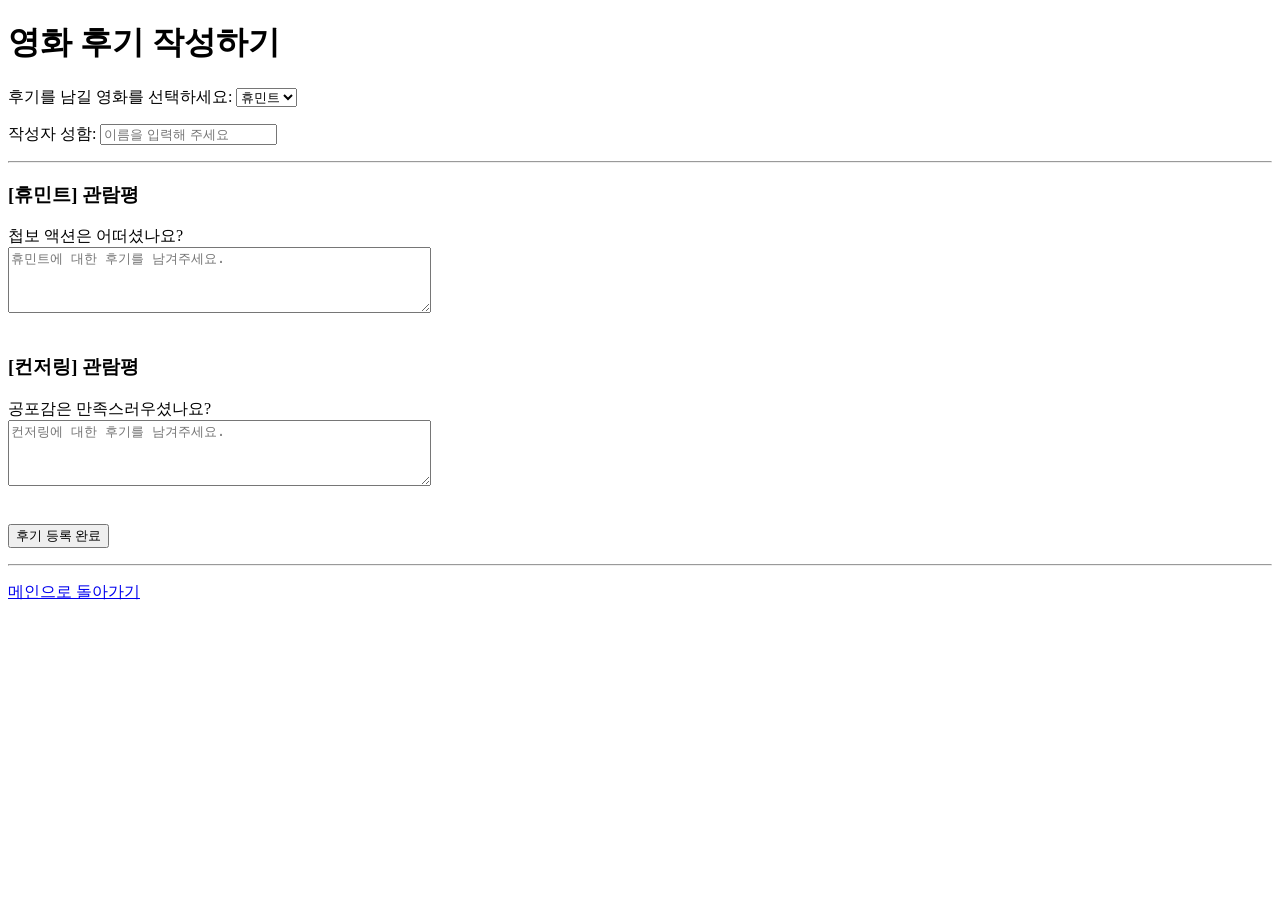
<file: Movie/form.html>
<!DOCTYPE html>
<html lang="ko">
<head>
    <meta charset="UTF-8">
    <title>영화 후기 작성</title>
</head>
<body>
    <h1>영화 후기 작성하기</h1>

    <form action="#" method="post">
        
        <p>
            <label for="movie-selection">후기를 남길 영화를 선택하세요:</label>
            <select id="movie-selection" name="movie">
                <option value="humanint">휴민트</option>
                <option value="conjuring">컨저링</option>
            </select>
        </p>

        <p>
            <label for="user-name">작성자 성함:</label>
            <input type="text" id="user-name" name="username" placeholder="이름을 입력해 주세요">
        </p>

        <hr>

        <div>
            <h3>[휴민트] 관람평</h3>
            <label for="review-humanint">첩보 액션은 어떠셨나요?</label><br>
            <textarea id="review-humanint" name="review1" rows="4" cols="50" placeholder="휴민트에 대한 후기를 남겨주세요."></textarea>
        </div>

        <br>

        <div>
            <h3>[컨저링] 관람평</h3>
            <label for="review-conjuring">공포감은 만족스러우셨나요?</label><br>
            <textarea id="review-conjuring" name="review2" rows="4" cols="50" placeholder="컨저링에 대한 후기를 남겨주세요."></textarea>
        </div>

        <br>

        <p>
            <button type="submit">후기 등록 완료</button>
        </p>
    </form>

    <hr>

    <p>
        <a href="../index.html">메인으로 돌아가기</a>
    </p>
</body>
</html>
</file>
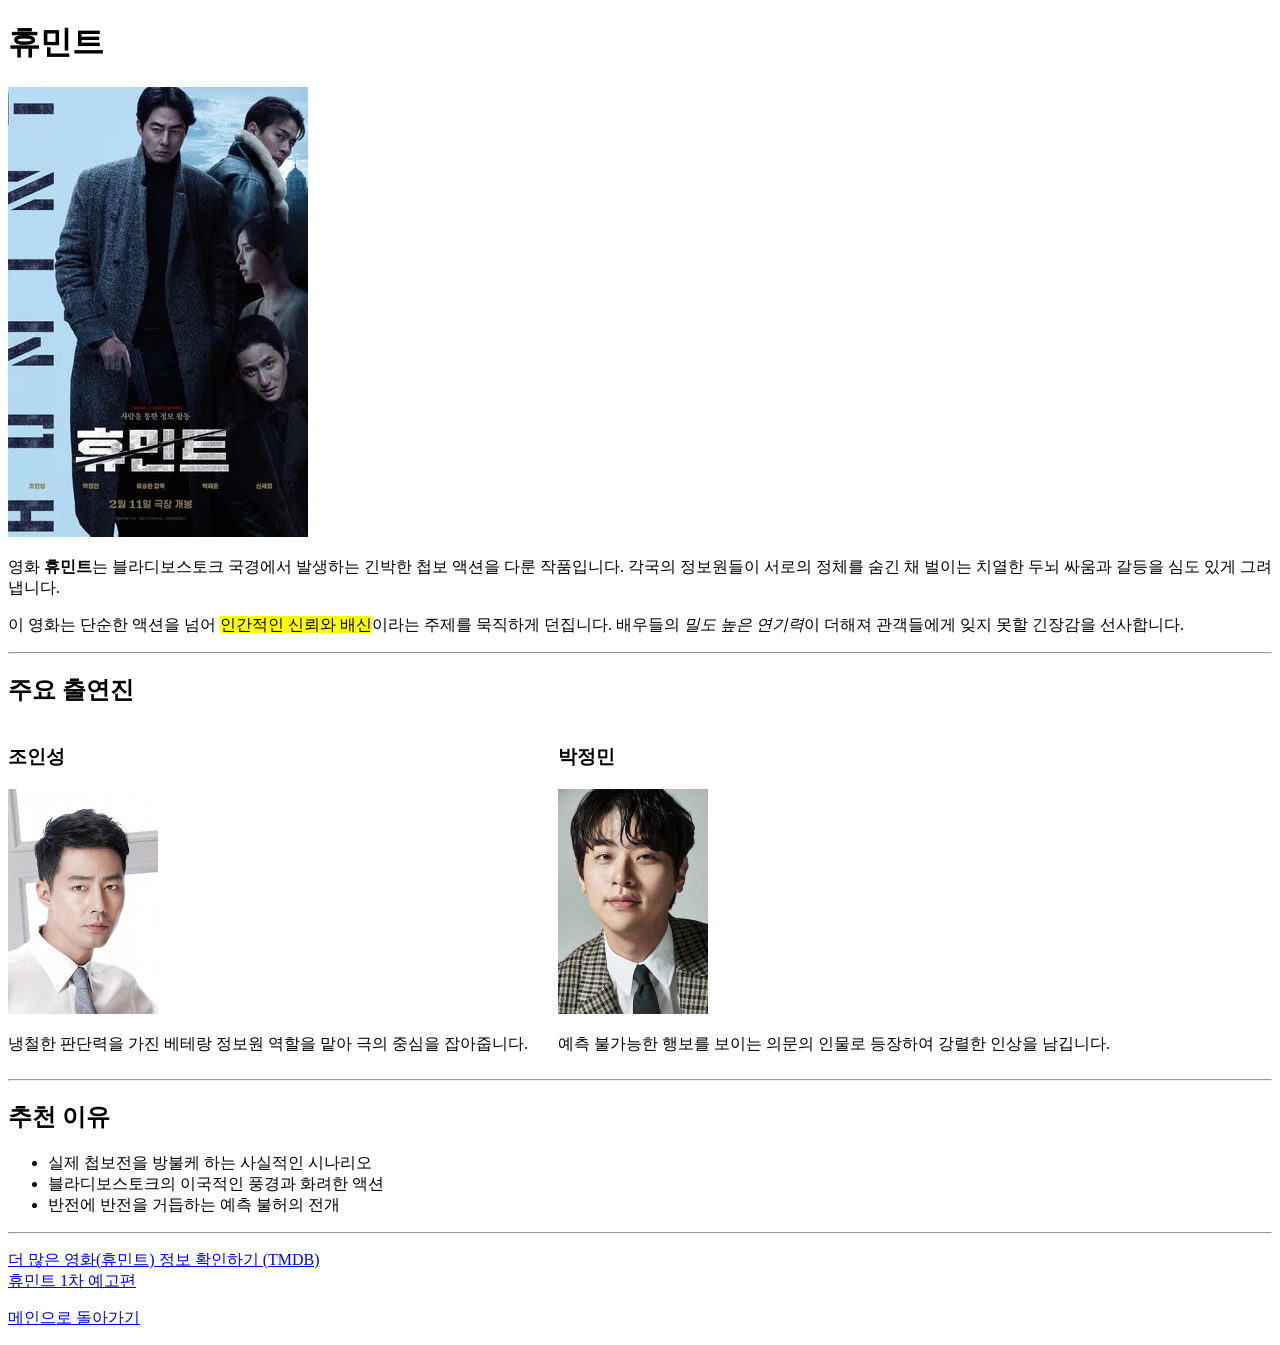
<file: Movie/movie1.html>
<!DOCTYPE html>
<html lang="ko">
<head>
    <meta charset="UTF-8">
    <title>휴민트 - 영화 상세 정보</title>
</head>
<body>
    <h1>휴민트</h1>

    <img src="../images/poster1.jpg" alt="휴민트 포스터" width="300">

    <p>
        영화 <strong>휴민트</strong>는 블라디보스토크 국경에서 발생하는 긴박한 첩보 액션을 다룬 작품입니다. 
        각국의 정보원들이 서로의 정체를 숨긴 채 벌이는 치열한 두뇌 싸움과 갈등을 심도 있게 그려냅니다.
    </p>
    <p>
        이 영화는 단순한 액션을 넘어 <mark>인간적인 신뢰와 배신</mark>이라는 주제를 묵직하게 던집니다. 
        배우들의 <em>밀도 높은 연기력</em>이 더해져 관객들에게 잊지 못할 긴장감을 선사합니다.
    </p>

    <hr>

    <h2>주요 출연진</h2>

    <div style="display: flex; gap: 30px;">
    
    <div>
        <h3>조인성</h3>
        <img src="../images/actor1.jpg" alt="조인성" width="150">
        <p>냉철한 판단력을 가진 베테랑 정보원 역할을 맡아 극의 중심을 잡아줍니다. </p>
    </div>

    <div>
        <h3>박정민</h3>
        <img src="../images/actor2.jpg" alt="박정민" width="150">
        <p>예측 불가능한 행보를 보이는 의문의 인물로 등장하여 강렬한 인상을 남깁니다. </p>
    </div>

    </div>
    <hr>

    <h2>추천 이유</h2>
    <ul>
        <li>실제 첩보전을 방불케 하는 사실적인 시나리오 </li>
        <li>블라디보스토크의 이국적인 풍경과 화려한 액션 </li>
        <li>반전에 반전을 거듭하는 예측 불허의 전개 </li>
    </ul>

    <hr>

    <p>
        <a href="https://www.themoviedb.org/movie/1268127" target="_blank">더 많은 영화(휴민트) 정보 확인하기 (TMDB)</a><br>
        <a href="https://www.youtube.com/watch?v=V7qLyzS7XvY" target="_blank">휴민트 1차 예고편 </a>  
    </p>

    <p>
        <a href="../index.html">메인으로 돌아가기</a> 
    </p>
</body>
</html>
</file>
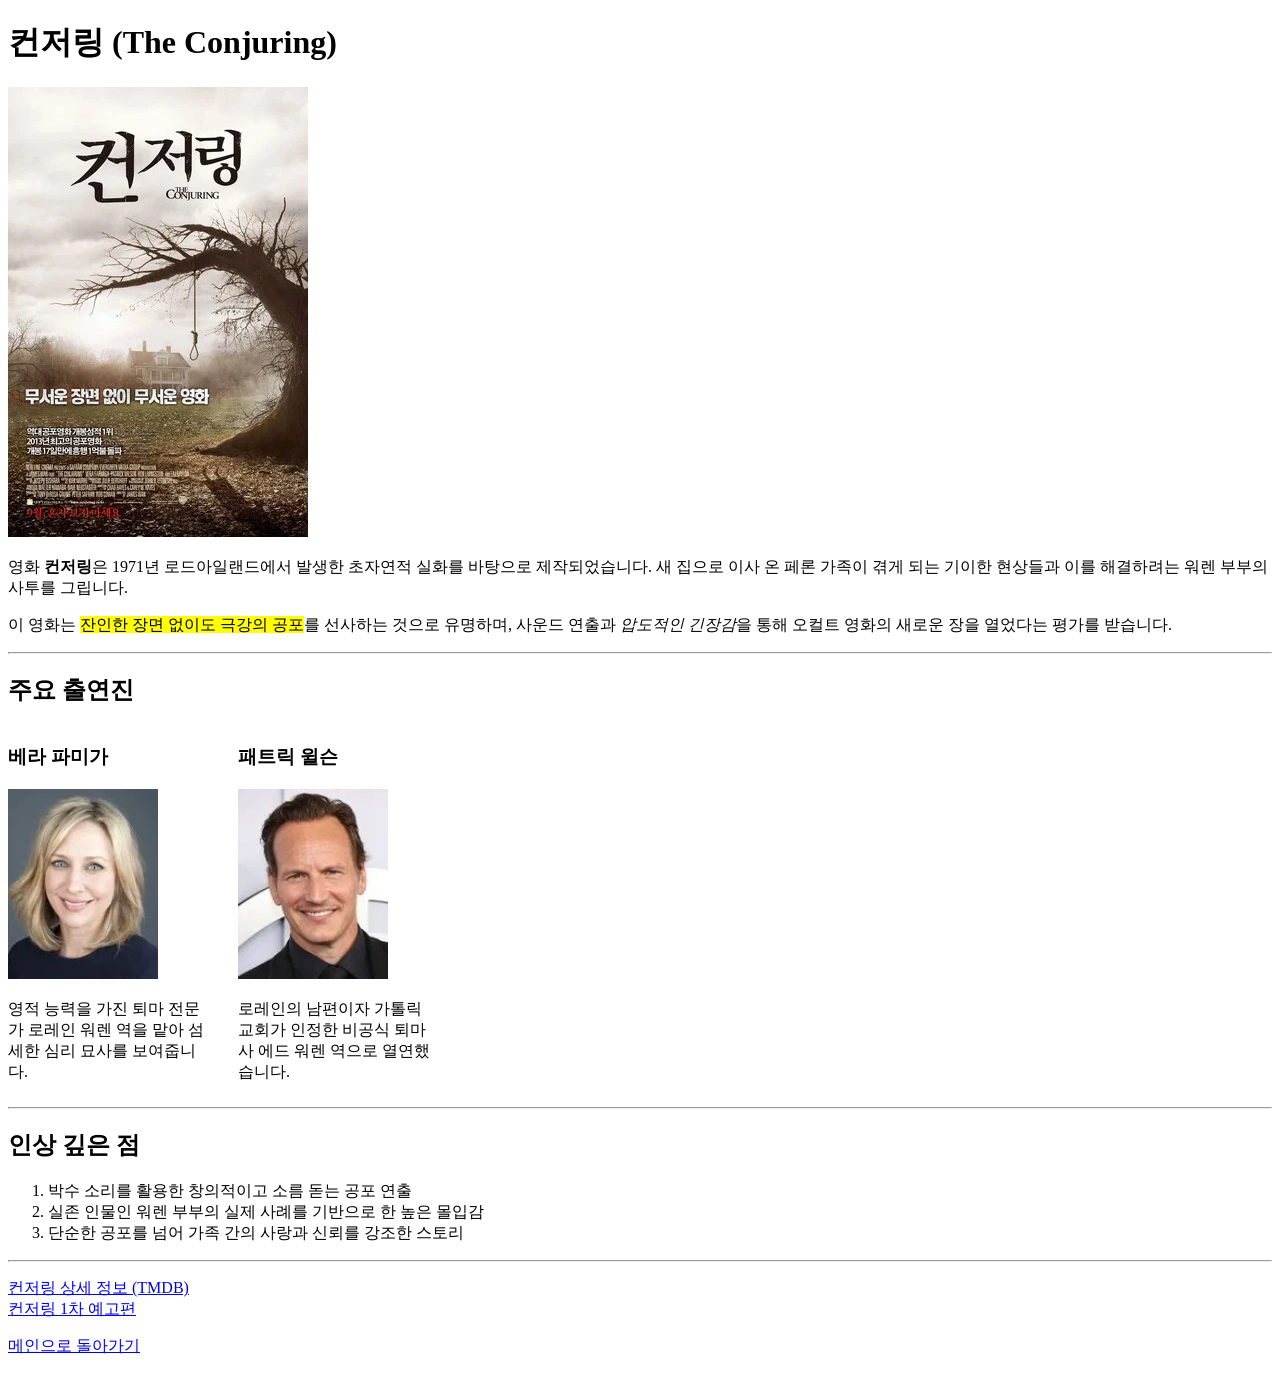
<file: Movie/movie2.html>
<!DOCTYPE html>
<html lang="ko">
<head>
    <meta charset="UTF-8">
    <title>컨저링 - 영화 상세 정보</title>
</head>
<body>
    <h1>컨저링 (The Conjuring)</h1>

    <img src="../images/poster2.jpg" alt="컨저링 포스터" width="300">

    <p>
        영화 <strong>컨저링</strong>은 1971년 로드아일랜드에서 발생한 초자연적 실화를 바탕으로 제작되었습니다. 
        새 집으로 이사 온 페론 가족이 겪게 되는 기이한 현상들과 이를 해결하려는 워렌 부부의 사투를 그립니다. 
    </p>
    <p>
        이 영화는 <mark>잔인한 장면 없이도 극강의 공포</mark>를 선사하는 것으로 유명하며, 
        사운드 연출과 <em>압도적인 긴장감</em>을 통해 오컬트 영화의 새로운 장을 열었다는 평가를 받습니다. 
    </p>

    <hr>

    <h2>주요 출연진</h2>

    <div style="display: flex; gap: 30px;">
        
        <div style="width: 200px;">
            <h3>베라 파미가</h3>
            <img src="../images/actor3.jpg" alt="베라 파미가" width="150">
            <p>영적 능력을 가진 퇴마 전문가 로레인 워렌 역을 맡아 섬세한 심리 묘사를 보여줍니다.</p>
        </div>

        <div style="width: 200px;">
            <h3>패트릭 윌슨</h3>
            <img src="../images/actor4.jpg" alt="패트릭 윌슨" width="150">
            <p>로레인의 남편이자 가톨릭 교회가 인정한 비공식 퇴마사 에드 워렌 역으로 열연했습니다.</p>
        </div>
        
    </div>

    <hr>

    <h2>인상 깊은 점</h2>
    <ol>
        <li>박수 소리를 활용한 창의적이고 소름 돋는 공포 연출</li>
        <li>실존 인물인 워렌 부부의 실제 사례를 기반으로 한 높은 몰입감</li>
        <li>단순한 공포를 넘어 가족 간의 사랑과 신뢰를 강조한 스토리</li>
    </ol>

    <hr>

    <p>
        <a href="https://www.themoviedb.org/movie/138843" target="_blank">컨저링 상세 정보 (TMDB)</a><br>
        <a href="https://www.youtube.com/watch?v=dji5vHuoVtM" target="_blank">컨저링 1차 예고편</a>
    </p>

    <p>
        <a href="../index.html">메인으로 돌아가기</a> 
    </p>
</body>
</html>
</file>
<file: GAME/shoot.css>
* {
    box-sizing: border-box;
    margin: 0;
    padding: 0;
}
body {
    background-color: #111;
    color: white;
    font-family: 'Arial', sans-serif;
    display: flex;
    flex-direction: column;
    align-items: center;
    justify-content: center;
    min-height: 100vh;
    overflow: hidden;
}
h1 {
    margin-bottom: 10px;
    font-size: 24px;
    text-shadow: 0 0 10px #00f3ff;
}
/* 게임 컨테이너 */
#game-container {
    position: relative;
    width: 400px;
    height: 600px;
    background: linear-gradient(to bottom, #050510, #1a1a3a);
    border: 4px solid #333;
    border-radius: 8px;
    box-shadow: 0 0 20px rgba(0, 243, 255, 0.2);
    overflow: hidden;
}
/* 상단 UI 정보창 */
#ui-panel {
    position: absolute;
    top: 15px;
    left: 15px;
    right: 15px;
    display: flex;
    justify-content: space-between;
    font-size: 18px;
    font-weight: bold;
    z-index: 10;
    text-shadow: 1px 1px 2px black;
}
#ammo-display.reloading {
    color: #ff3366;
    animation: blink 0.5s infinite;
}
@keyframes blink {
    50% { opacity: 0; }
}
/* 플레이어 비행기 */
#player {
    position: absolute;
    bottom: 20px;
    left: 180px; 
    width: 40px;
    height: 40px;
    background-color: #00f3ff;
    clip-path: polygon(50% 0%, 0% 100%, 100% 100%);
    box-shadow: 0 0 15px #00f3ff;
}
/* 플레이어 미사일 */
.bullet {
    position: absolute;
    width: 4px;
    height: 15px;
    background-color: #ffff00;
    box-shadow: 0 0 8px #ffff00;
    border-radius: 2px;
}

/* ==========================================
   [NEW] 적 기체 유형별 CSS 스타일 디자인
   ========================================== */
/* 1. 일반 적 소행성 (빨간색 원) */
.enemy {
    position: absolute;
    width: 35px;
    height: 35px;
    background-color: #ff3366;
    border-radius: 50%;
    box-shadow: 0 0 10px #ff3366;
}
/* 2. 기존 사격형 적 비행선 (황색 반원) */
.enemy-shooter {
    position: absolute;
    width: 35px;
    height: 35px;
    background-color: #ffcc00;
    border-radius: 50% 50% 0 0;
    box-shadow: 0 0 10px #ffcc00;
}
/* 적 미사일 (보라색 구체) */
.enemy-bullet {
    position: absolute;
    width: 6px;
    height: 12px;
    background-color: #ff00ff;
    box-shadow: 0 0 8px #ff00ff;
    border-radius: 50%;
}
/* 3. 지그재그 정찰기 (연두색 역삼각형) */
.enemy-zigzag {
    position: absolute;
    width: 30px;
    height: 30px;
    background-color: #33ff66;
    clip-path: polygon(0% 0%, 100% 0%, 50% 100%);
    box-shadow: 0 0 10px #33ff66;
}
/* 4. 탱커 대형 운석 (어두운 회색 큰 원) */
.enemy-tanker {
    position: absolute;
    width: 70px;
    height: 70px;
    background-color: #666666;
    border: 2px solid #999999;
    border-radius: 50%;
    box-shadow: 0 0 15px #444444;
}
/* 5. 분열형 클러스터 소행성 (오렌지색 마름모) */
.enemy-cluster {
    position: absolute;
    width: 36px;
    height: 36px;
    background-color: #ff6600;
    clip-path: polygon(50% 0%, 100% 50%, 50% 100%, 0% 50%);
    box-shadow: 0 0 10px #ff6600;
}
/* 6. 최종 보스 (보라색 거대 중전함) */
.enemy-boss {
    position: absolute;
    width: 160px;
    height: 60px;
    background-color: #9933ff;
    border-radius: 0 0 30px 30px;
    box-shadow: 0 0 30px #9933ff;
    border: 3px solid #cc99ff;
}

/* 게임 오버 / 클리어 레이어 공통 */
#game-over {
    display: none; 
    position: absolute;
    top: 0;
    left: 0;
    width: 100%;
    height: 100%;
    background: rgba(0, 0, 0, 0.85);
    flex-direction: column;
    align-items: center;
    justify-content: center;
    z-index: 20;
    padding: 20px;
}
#game-over h2 {
    color: #ff3366;
    font-size: 36px;
    margin-bottom: 10px;
    text-shadow: 0 0 10px rgba(255, 51, 102, 0.5);
}
/* 게임 클리어 전용 색상 디자인 */
#game-over.clear h2 {
    color: #00f3ff;
    text-shadow: 0 0 15px #00f3ff;
}
#final-score {
    font-size: 20px;
    margin-bottom: 20px;
    color: #fff;
}
/* 랭킹 보드 스타일 */
#ranking-board {
    width: 80%;
    background: rgba(255, 255, 255, 0.1);
    border-radius: 5px;
    padding: 15px;
    margin-bottom: 20px;
    font-size: 14px;
}
#ranking-board h3 {
    text-align: center;
    margin-bottom: 10px;
    color: #00f3ff;
    border-bottom: 1px solid rgba(0, 243, 255, 0.3);
    padding-bottom: 5px;
}
.ranking-item {
    display: flex;
    justify-content: space-between;
    margin: 5px 0;
    padding: 2px 5px;
}
.ranking-item.current {
    background-color: rgba(0, 243, 255, 0.3);
    font-weight: bold;
    border-radius: 3px;
}
#restart-btn {
    padding: 10px 20px;
    font-size: 16px;
    background-color: #00f3ff;
    border: none;
    border-radius: 5px;
    cursor: pointer;
    font-weight: bold;
}
#restart-btn:hover {
    transform: scale(1.05);
}
</file>
